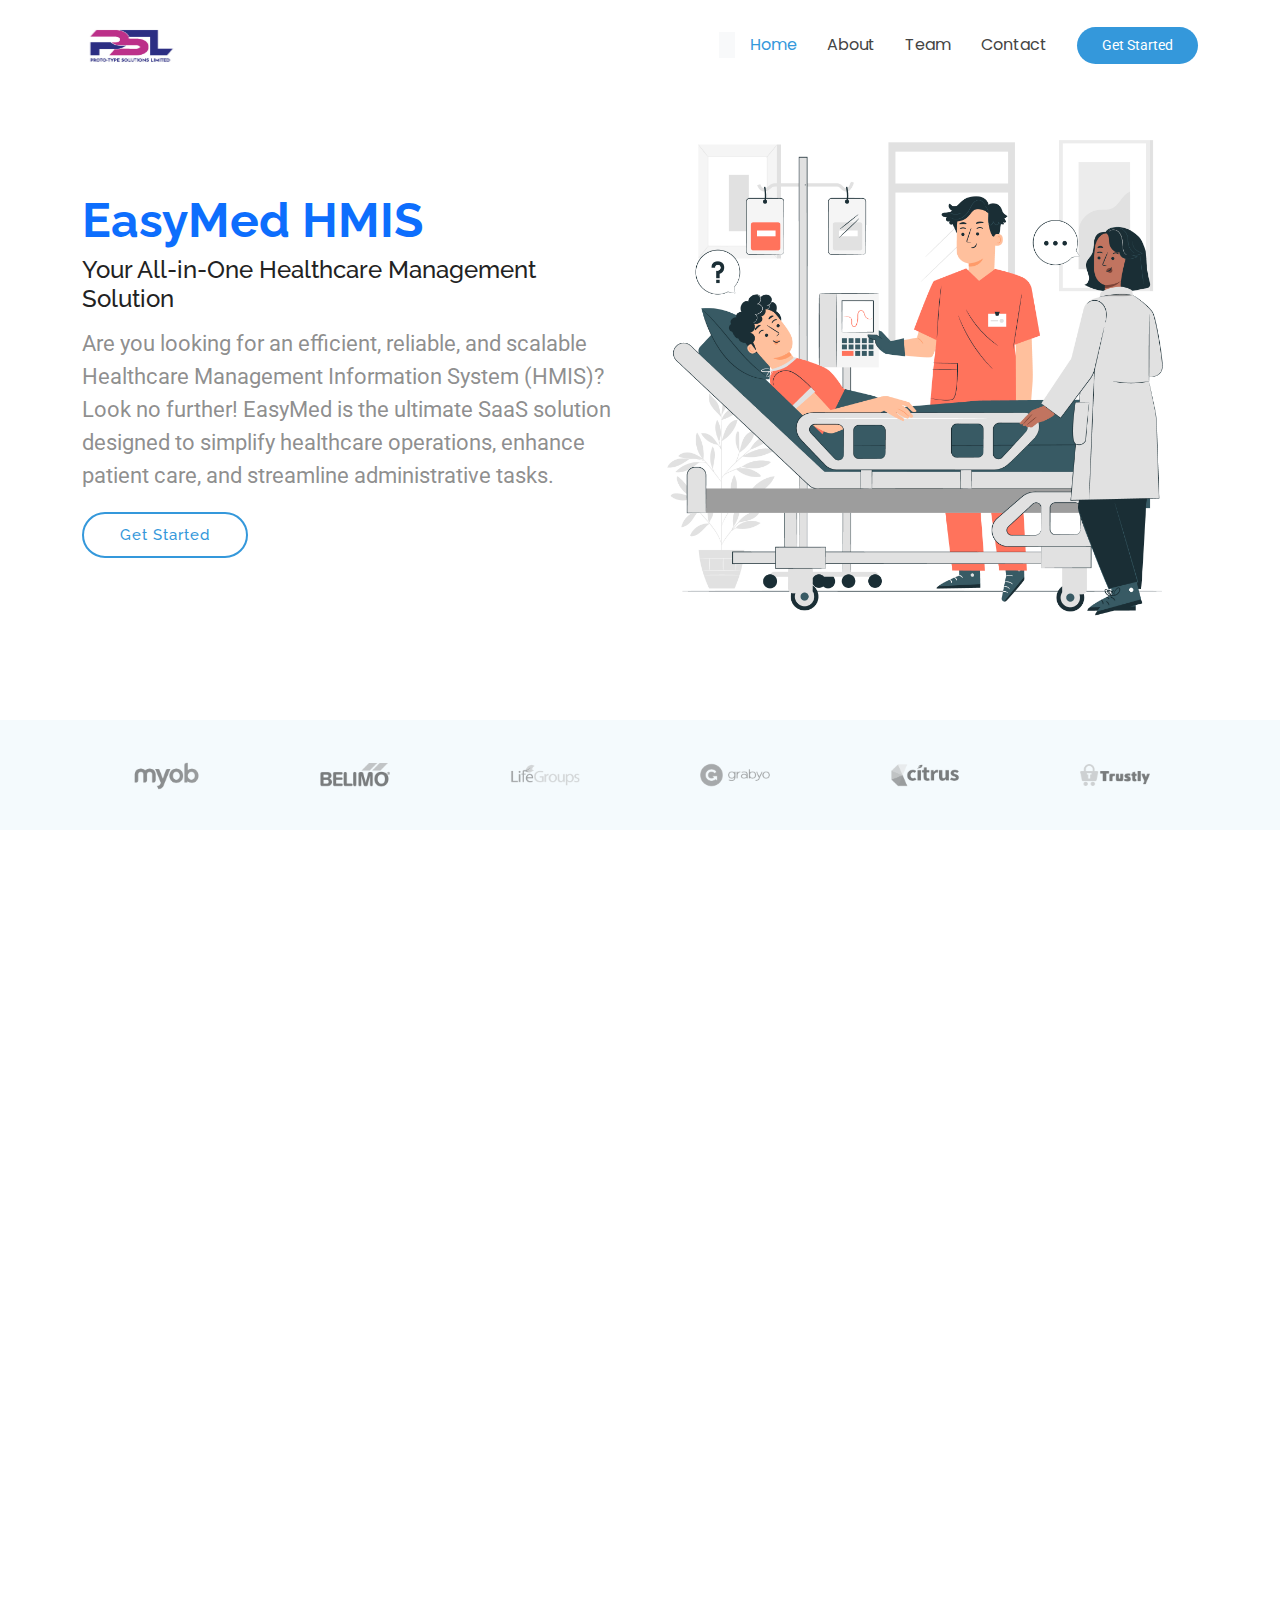
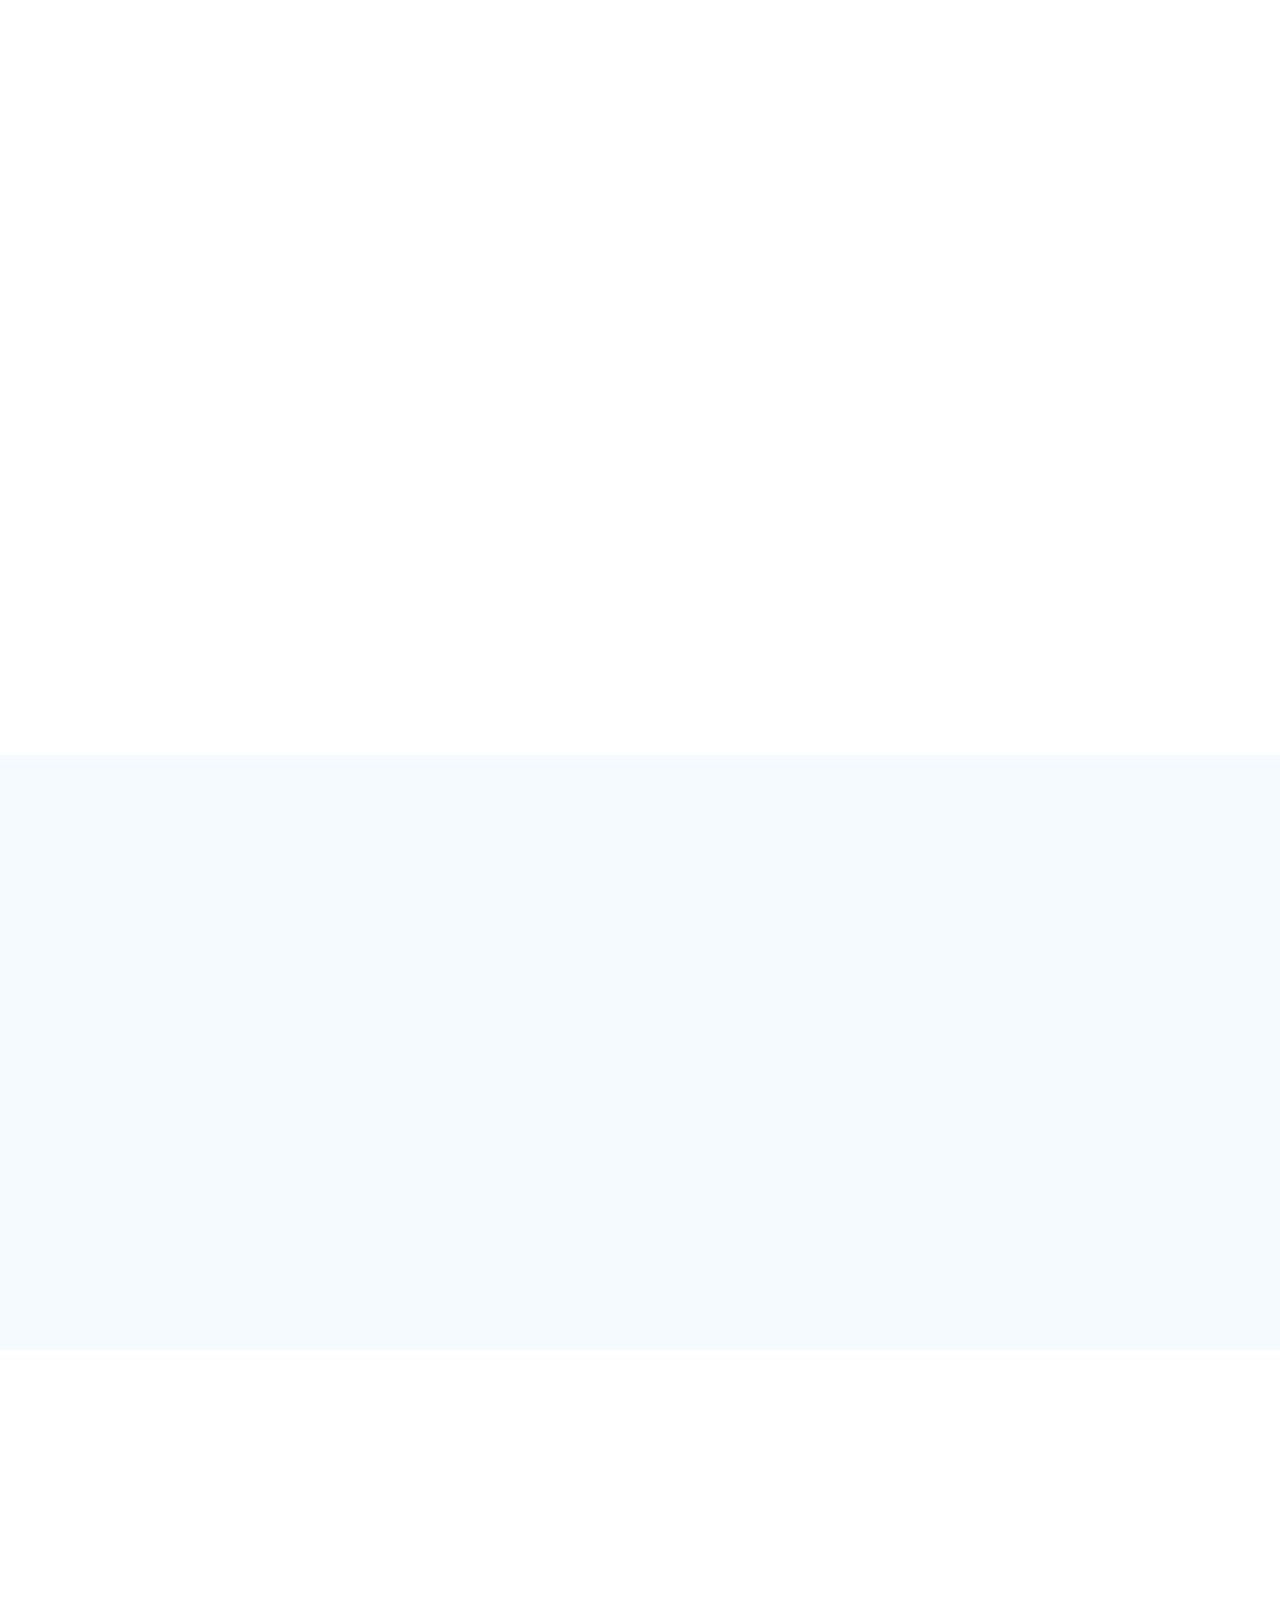
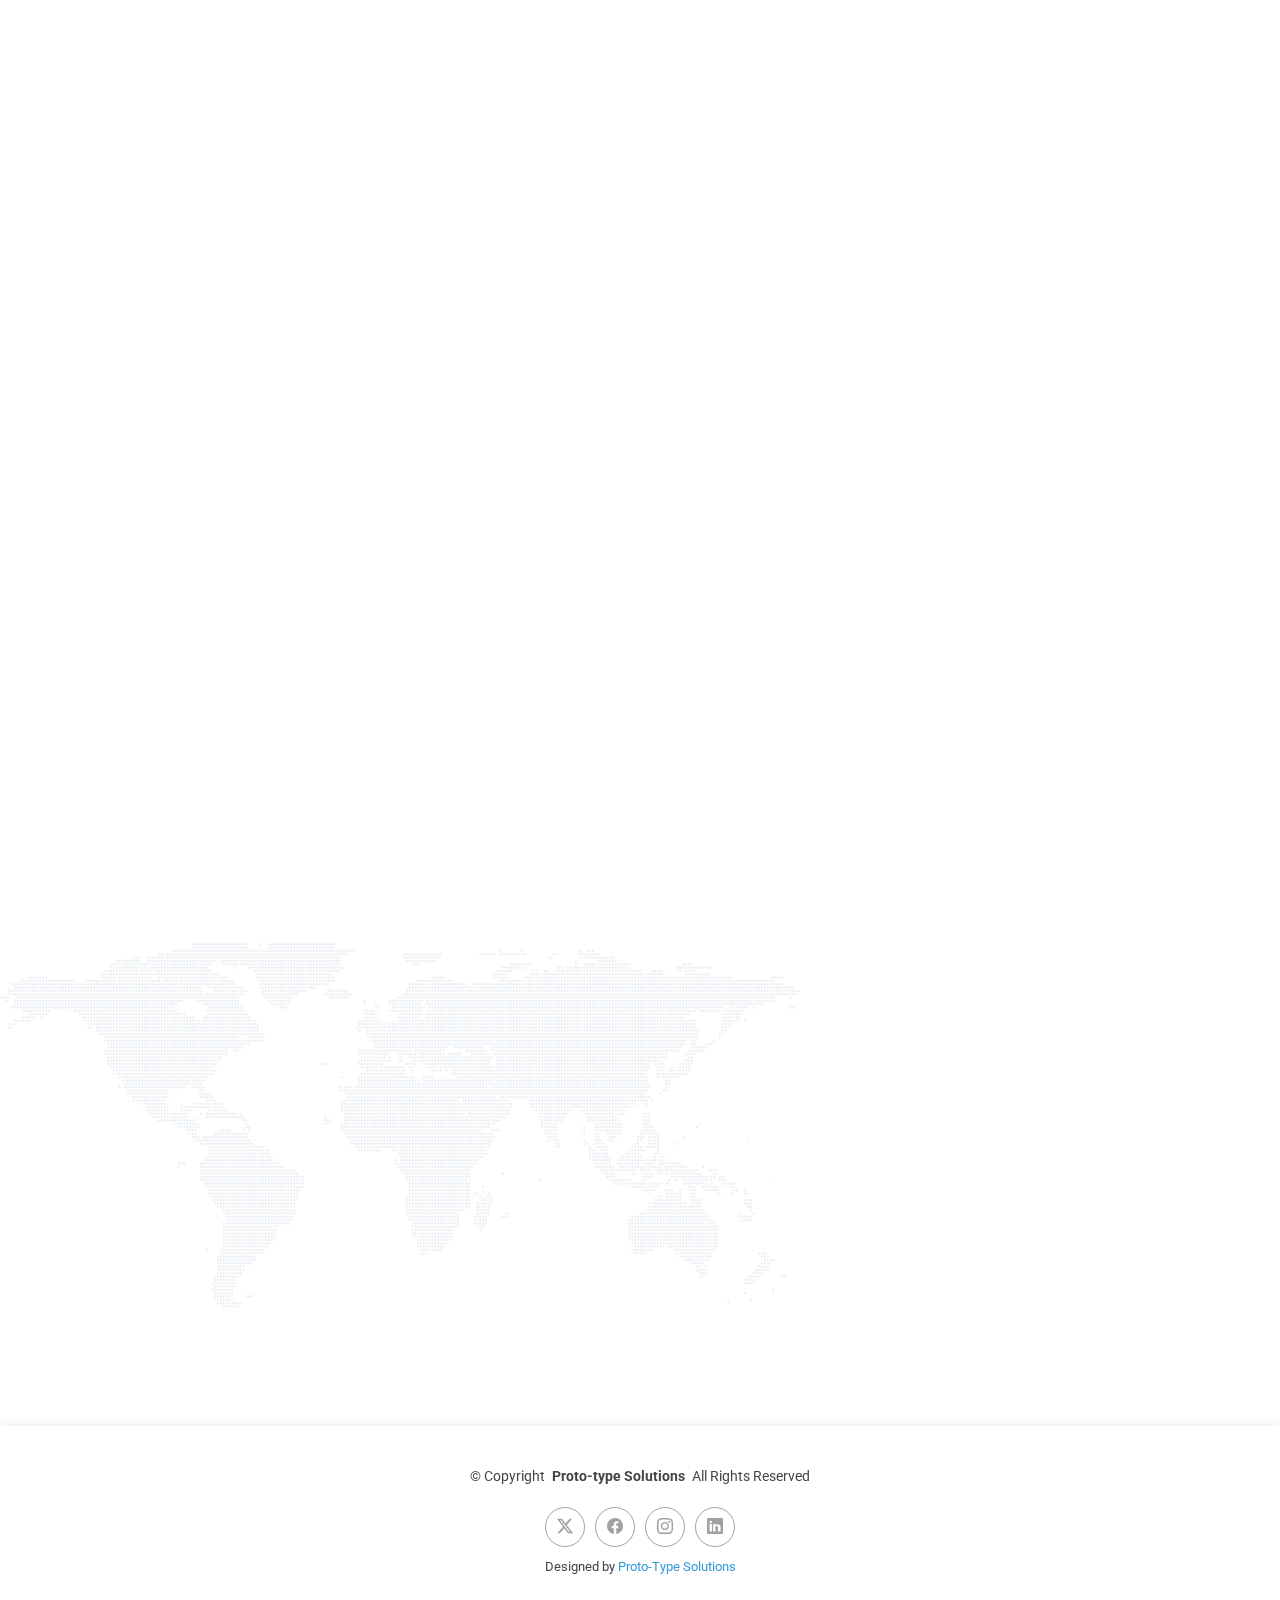
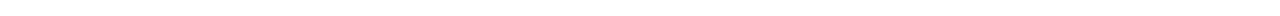
<file: index.html>
<!DOCTYPE html>
<html lang="en">

<head>
  <meta charset="utf-8">
  <meta content="width=device-width, initial-scale=1.0" name="viewport">
  <title>EasyMed HMIS</title>
  <meta name="description" content="">
  <meta name="keywords" content="">

  <!-- Favicons -->
  <link href="assets/img/favicon.png" rel="icon">
  <link href="assets/img/apple-touch-icon.png" rel="apple-touch-icon">

  <!-- Fonts -->
  <link href="https://fonts.googleapis.com" rel="preconnect">
  <link href="https://fonts.gstatic.com" rel="preconnect" crossorigin>
  <link href="https://fonts.googleapis.com/css2?family=Roboto:ital,wght@0,100;0,300;0,400;0,500;0,700;0,900;1,100;1,300;1,400;1,500;1,700;1,900&family=Poppins:ital,wght@0,100;0,200;0,300;0,400;0,500;0,600;0,700;0,800;0,900;1,100;1,200;1,300;1,400;1,500;1,600;1,700;1,800;1,900&family=Raleway:ital,wght@0,100;0,200;0,300;0,400;0,500;0,600;0,700;0,800;0,900;1,100;1,200;1,300;1,400;1,500;1,600;1,700;1,800;1,900&display=swap" rel="stylesheet">

  <!-- Vendor CSS Files -->
  <link href="assets/vendor/bootstrap/css/bootstrap.min.css" rel="stylesheet">
  <link href="assets/vendor/bootstrap-icons/bootstrap-icons.css" rel="stylesheet">
  <link href="assets/vendor/aos/aos.css" rel="stylesheet">
  <link href="assets/vendor/glightbox/css/glightbox.min.css" rel="stylesheet">
  <link href="assets/vendor/swiper/swiper-bundle.min.css" rel="stylesheet">

  <!-- Main CSS File -->
  <link href="assets/css/main.css" rel="stylesheet">

  <!-- =======================================================
  * Template Name: Vesperr
  * Template URL: https://bootstrapmade.com/vesperr-free-bootstrap-template/
  * Updated: Aug 07 2024 with Bootstrap v5.3.3
  * Author: BootstrapMade.com
  * License: https://bootstrapmade.com/license/
  ======================================================== -->
</head>

<body class="index-page">

  <header id="header" class="header d-flex align-items-center sticky-top">
    <div class="container-fluid container-xl position-relative d-flex align-items-center">

      <a href="index.html" class="logo d-flex align-items-center me-auto">
        <!-- Uncomment the line below if you also wish to use an image logo -->
        <img src="assets/img/prototype.png" alt="" width="100" height="100" class="d-inline-block align-text-top"></img>
        
        <nav class="navbar navbar-light bg-light">
          <a class="navbar-brand" href="#">
          </a>
        </nav>
        
      </a>

      <nav id="navmenu" class="navmenu">
        <ul>
          <li><a href="#hero" class="active">Home<br></a></li>
          <li><a href="#about">About</a></li>
          <li><a href="#team">Team</a></li>
          <li><a href="#contact">Contact</a></li>
        </ul>
        <i class="mobile-nav-toggle d-xl-none bi bi-list"></i>
      </nav>

      <a class="btn-getstarted" href="#contact">Get Started</a>

    </div>
  </header>

  <main class="main">

    <!-- Hero Section -->
    <section id="hero" class="hero section">

      <div class="container">
        <div class="row gy-4">
          <div class="col-lg-6 order-2 order-lg-1 d-flex flex-column justify-content-center">
            <h1 class="text-primary" class="mt-1">EasyMed HMIS</h1>
            <h4>Your All-in-One Healthcare Management Solution</h4>
            <p>Are you looking for an efficient, reliable, and scalable Healthcare Management Information System (HMIS)? Look no further! EasyMed is the ultimate SaaS solution designed to simplify healthcare operations, enhance patient care, and streamline administrative tasks.</p>
            <div class="d-flex">
              <a href="#about" class="btn-get-started">Get Started</a>
              <a href="#" class="glightbox btn-watch-video d-flex align-items-center"></a>
            </div>
          </div>
          <div class="col-lg-6 order-1 order-lg-2 hero-img">
            <img src="assets/img/hero-2.jpg" class="img-fluid animated" alt="">
          </div>
        </div>
      </div>

    </section><!-- /Hero Section -->

    <!-- Clients Section -->
    <section id="clients" class="clients section light-background">

      <div class="container" data-aos="fade-up">

        <div class="row gy-4">

          <div class="col-xl-2 col-md-3 col-6 client-logo">
            <img src="assets/img/clients/client-1.png" class="img-fluid" alt="">
          </div><!-- End Client Item -->

          <div class="col-xl-2 col-md-3 col-6 client-logo">
            <img src="assets/img/clients/client-2.png" class="img-fluid" alt="">
          </div><!-- End Client Item -->

          <div class="col-xl-2 col-md-3 col-6 client-logo">
            <img src="assets/img/clients/client-3.png" class="img-fluid" alt="">
          </div><!-- End Client Item -->

          <div class="col-xl-2 col-md-3 col-6 client-logo">
            <img src="assets/img/clients/client-4.png" class="img-fluid" alt="">
          </div><!-- End Client Item -->

          <div class="col-xl-2 col-md-3 col-6 client-logo">
            <img src="assets/img/clients/client-5.png" class="img-fluid" alt="">
          </div><!-- End Client Item -->

          <div class="col-xl-2 col-md-3 col-6 client-logo">
            <img src="assets/img/clients/client-6.png" class="img-fluid" alt="">
          </div><!-- End Client Item -->

        </div>

      </div>

    </section><!-- /Clients Section -->

    <!-- About Section -->
    <section id="about" class="about section">

      <!-- Section Title -->
      <div class="container section-title" data-aos="fade-up">
        <h2>Why Choose EasyMed?</h2>
        <p>We are committed to revolutionizing healthcare management by providing an all-in-one, cloud-based solution that improves efficiency, reduces operational costs, and enhances patient experiences. With EasyMed, you can focus on what matters most—providing quality healthcare services.</p>
      </div><!-- End Section Title -->

      <div class="container">

        <div class="row gy-5">

          <div class="content col-xl-5 d-flex flex-column" data-aos="fade-up" data-aos-delay="100">
            <h3>Comprehensive Patient Management</h3>
            <p>
              Track and manage patient records, appointments, treatments, and prescriptions with ease. Our intuitive interface allows healthcare providers to access vital patient information in real time.            </p>
            <a href="#" class="about-btn align-self-center align-self-xl-start"><span>About us</span> <i class="bi bi-chevron-right"></i></a>
          </div>

          <div class="col-xl-7" data-aos="fade-up" data-aos-delay="200">
            <div class="row gy-4">

              <div class="col-md-6 icon-box position-relative">
                <i class="bi bi-cash-stack"></i>
                <h4><a href="" class="stretched-link">Seamless Billing & Invoicing</a></h4>
                <p>Automate billing processes with our secure and customizable invoicing system, ensuring accurate financial management for hospitals, clinics, and private practices.</p>
              </div><!-- Icon-Box -->

              <div class="col-md-6 icon-box position-relative">
                <i class="bi bi-database-lock"></i>
                <h4><a href="" class="stretched-link">Role-Based Access Control</a></h4>
                <p>Ensure data security by granting the right level of access to different healthcare professionals based on their roles and responsibilities.</p>
              </div><!-- Icon-Box -->

              <div class="col-md-6 icon-box position-relative">
                <i class="bi bi-file-earmark-pdf"></i>
                <h4><a href="" class="stretched-link">Advanced Reporting & Analytics</a></h4>
                <p>Gain valuable insights into your healthcare facility's performance with our powerful analytics tools. Generate custom reports for patient trends, financial data, and operational efficiency.</p>
              </div><!-- Icon-Box -->

              <div class="col-md-6 icon-box position-relative">
                <i class="bi bi-arrow-left-right"></i>
                <h4><a href="" class="stretched-link">Inventory & Pharmacy Management</a></h4>
                <p>Keep track of medications, equipment, and other resources effortlessly with our integrated inventory management system.</p>
              </div><!-- Icon-Box -->

            </div>
          </div>

        </div>

      </div>

    </section><!-- /About Section -->

    <!-- Stats Section -->
    <section id="stats" class="stats section">

      <div class="container" data-aos="fade-up" data-aos-delay="100">

        <div class="row gy-4 align-items-center">

          <div class="col-lg-5">
            <img src="assets/img/stats-img.svg" alt="" class="img-fluid">
          </div>

          <div class="col-lg-7">

            <div class="row gy-4">

              <div class="col-lg-6">
                <div class="stats-item d-flex">
                  <i class="bi bi-emoji-smile flex-shrink-0"></i>
                  <div>
                    <span style="font-size: 32px; font-weight: bold;">10+</span>

                    <p><strong>Happy Clients</strong> <span></span></p>
                  </div>
                </div>
              </div><!-- End Stats Item -->

              <div class="col-lg-6">
                <div class="stats-item d-flex">
                  <i class="bi bi-journal-richtext flex-shrink-0"></i>
                  <div>
                    <span style="font-size: 32px; font-weight: bold;">20</span>
                    <p><strong>Modules</strong> <span></span></p>
                  </div>
                </div>
              </div><!-- End Stats Item -->

              <div class="col-lg-6">
                <div class="stats-item d-flex">
                  <i class="bi bi-headset flex-shrink-0"></i>
                  <div>
                    <span style="font-size: 32px; font-weight: bold;">24/7</span>


                    <p><strong>Support</strong> <span></span></p>
                  </div>
                </div>
              </div><!-- End Stats Item -->

              <div class="col-lg-6">
                <div class="stats-item d-flex">
                  <i class="bi bi-people flex-shrink-0"></i>
                  <div>
                    <span style="font-size: 32px; font-weight: bold;">5</span>
                    <p><strong>Engineers</strong> <span></span></p>
                  </div>
                </div>
              </div><!-- End Stats Item -->

            </div>

          </div>

        </div>

      </div>

    </section><!-- /Stats Section -->

    <!-- Features Section -->
    <section id="features" class="features section">

      <!-- Section Title -->
      <div class="container section-title" data-aos="fade-up">
        <h2>Features</h2>
        <p>Necessitatibus eius consequatur ex aliquid fuga eum quidem sint consectetur velit</p>
      </div><!-- End Section Title -->

      <div class="container">

        <div class="row gy-4">

          <div class="col-lg-3 col-md-4" data-aos="fade-up" data-aos-delay="100">
            <div class="features-item">
              <img src="assets/img/77.png" alt="icon description" width="50" height="50" style="color: #ffbb2c;"></img>
              <h3><a href="" class="stretched-link">Laboratory</a></h3>
            </div>
          </div><!-- End Feature Item -->

          <div class="col-lg-3 col-md-4" data-aos="fade-up" data-aos-delay="200">
            <div class="features-item">
              <img src="assets/img/55.png" alt="icon description" width="50" height="50" style="color: #5578ff;"></img>
              <h3><a href="" class="stretched-link">Inventory</a></h3>
            </div>
          </div><!-- End Feature Item -->

          <div class="col-lg-3 col-md-4" data-aos="fade-up" data-aos-delay="300">
            <div class="features-item">
              <img src="assets/img/22.png" alt="icon description" width="50" height="50" style="color: #e80368;"></img>
              <h3><a href="" class="stretched-link">Nursing</a></h3>
            </div>
          </div><!-- End Feature Item -->

          <div class="col-lg-3 col-md-4" data-aos="fade-up" data-aos-delay="400">
            <div class="features-item">
              <img src="assets/img/11.png" alt="icon description" width="50" height="50" style="color: #e361ff;"></img>
              <h3><a href="" class="stretched-link">Front Desk</a></h3>
            </div>
          </div><!-- End Feature Item -->

          <div class="col-lg-3 col-md-4" data-aos="fade-up" data-aos-delay="500">
            <div class="features-item">
              <img src="assets/img/66.png" alt="icon description" width="50" height="50" style="color: #47aeff;"></img>
              <h3><a href="" class="stretched-link">Pharmacy</a></h3>
            </div>
          </div><!-- End Feature Item -->

          <div class="col-lg-3 col-md-4" data-aos="fade-up" data-aos-delay="600">
            <div class="features-item">
              <img src="assets/img/44.png" alt="icon description" width="50" height="50" style="color: #ffa76e;"></img>
              <h3><a href="" class="stretched-link">Billing</a></h3>
            </div>
          </div><!-- End Feature Item -->

          <div class="col-lg-3 col-md-4" data-aos="fade-up" data-aos-delay="700">
            <div class="features-item">
              <img src="assets/img/88.png" alt="icon description" width="50" height="50" style="color: #11dbcf;"></img>
              <h3><a href="" class="stretched-link">Admin Console</a></h3>
            </div>
          </div><!-- End Feature Item -->

          <div class="col-lg-3 col-md-4" data-aos="fade-up" data-aos-delay="800">
            <div class="features-item">
              <img src="assets/img/99.png" alt="icon description" width="50" height="50" style="color: #4233ff;"></img>
              <h3><a href="" class="stretched-link">Patient Portal</a></h3>
            </div>
          </div><!-- End Feature Item -->
        </div>

      </div>

    </section><!-- /Features Section -->

    <!-- Testimonials Section -->
    <section id="testimonials" class="testimonials section light-background">

      <!-- Section Title -->
      <div class="container section-title" data-aos="fade-up">
        <h2>Testimonials</h2>
        <p>Necessitatibus eius consequatur ex aliquid fuga eum quidem sint consectetur velit</p>
      </div><!-- End Section Title -->

      <div class="container" data-aos="fade-up" data-aos-delay="100">

        <div class="swiper init-swiper">
          <script type="application/json" class="swiper-config">
            {
              "loop": true,
              "speed": 600,
              "autoplay": {
                "delay": 5000
              },
              "slidesPerView": "auto",
              "pagination": {
                "el": ".swiper-pagination",
                "type": "bullets",
                "clickable": true
              },
              "breakpoints": {
                "320": {
                  "slidesPerView": 1,
                  "spaceBetween": 40
                },
                "1200": {
                  "slidesPerView": 2,
                  "spaceBetween": 20
                }
              }
            }
          </script>
          <div class="swiper-wrapper">

            <div class="swiper-slide">
              <div class="testimonial-wrap">
                <div class="testimonial-item">
                  <img src="assets/img/testimonials/testimonials-1.jpg" class="testimonial-img" alt="">
                  <h3>Saul Goodman</h3>
                  <h4>Ceo &amp; Founder</h4>
                  <div class="stars">
                    <i class="bi bi-star-fill"></i><i class="bi bi-star-fill"></i><i class="bi bi-star-fill"></i><i class="bi bi-star-fill"></i><i class="bi bi-star-fill"></i>
                  </div>
                  <p>
                    <i class="bi bi-quote quote-icon-left"></i>
                    <span>Proin iaculis purus consequat sem cure digni ssim donec porttitora entum suscipit rhoncus. Accusantium quam, ultricies eget id, aliquam eget nibh et. Maecen aliquam, risus at semper.</span>
                    <i class="bi bi-quote quote-icon-right"></i>
                  </p>
                </div>
              </div>
            </div><!-- End testimonial item -->

            <div class="swiper-slide">
              <div class="testimonial-wrap">
                <div class="testimonial-item">
                  <img src="assets/img/testimonials/testimonials-2.jpg" class="testimonial-img" alt="">
                  <h3>Sara Wilsson</h3>
                  <h4>Designer</h4>
                  <div class="stars">
                    <i class="bi bi-star-fill"></i><i class="bi bi-star-fill"></i><i class="bi bi-star-fill"></i><i class="bi bi-star-fill"></i><i class="bi bi-star-fill"></i>
                  </div>
                  <p>
                    <i class="bi bi-quote quote-icon-left"></i>
                    <span>Export tempor illum tamen malis malis eram quae irure esse labore quem cillum quid cillum eram malis quorum velit fore eram velit sunt aliqua noster fugiat irure amet legam anim culpa.</span>
                    <i class="bi bi-quote quote-icon-right"></i>
                  </p>
                </div>
              </div>
            </div><!-- End testimonial item -->

          </div>
          <div class="swiper-pagination"></div>
        </div>

      </div>

    </section><!-- /Testimonials Section -->


    <!-- Team Section -->
    <section id="team" class="team section">

      <!-- Section Title -->
      <div class="container section-title" data-aos="fade-up">
        <h2>Team</h2>
        <p>Scale your healthcare facility with data-driven insights and automation, powered by the ambitions and visions of skilled engineers</p>
      </div><!-- End Section Title -->

      <div class="container">

        <div class="row gy-4">

          <div class="col-lg-3 col-md-6 d-flex align-items-stretch" data-aos="fade-up" data-aos-delay="400">
            <div class="team-member">
              <div class="member-img">
                <img src="assets/img/team/wanjala.jpg" class="img-fluid" alt="">
                <div class="social">
                  
                  <a href=""><i class="bi bi-facebook"></i></a>
                  
                  <a href=""><i class="bi bi-linkedin"></i></a>
                </div>
              </div>
              <div class="member-info">
                <h4>Robert Wanjala</h4>
                <span>Founder</span>
              </div>
            </div>
          </div><!-- End Team Member -->

          <div class="col-lg-3 col-md-6 d-flex align-items-stretch" data-aos="fade-up" data-aos-delay="100">
            <div class="team-member">
              <div class="member-img">
                <img src="assets/img/team/moses.jpeg" class="img-fluid" alt=""> 
                <div class="social">
                  <a href=""><i class="bi bi-facebook"></i></a>
                  <a href=""><i class="bi bi-linkedin"></i></a>
                </div>
              </div>
              <div class="member-info">
                <h4>Moses Mbadi</h4>
                <span>Co-Founder</span>
              </div>
             </div>
          </div><!-- End Team Member -->

          <div class="col-lg-3 col-md-6 d-flex align-items-stretch" data-aos="fade-up" data-aos-delay="200">
            <div class="team-member">
              <div class="member-img">
                <img src="assets/img/team/levy.jpeg" class="img-fluid" alt="">
                <div class="social">
                  <a href=""><i class="bi bi-facebook"></i></a>
                  <a href=""><i class="bi bi-linkedin"></i></a>
                </div>
              </div>
              <div class="member-info">
                <h4>Levy Muguro</h4>
                <span>Frontend Engineer</span>
              </div>
            </div>
          </div><!-- End Team Member -->

          <div class="col-lg-3 col-md-6 d-flex align-items-stretch" data-aos="fade-up" data-aos-delay="300">
            <div class="team-member">
              <div class="member-img">
                <img src="assets/img/team/roselyne.jpeg" class="img-fluid" alt="">
                <div class="social">
                  <a href=""><i class="bi bi-facebook"></i></a>
                  <a href=""><i class="bi bi-linkedin"></i></a>
                </div>
              </div>
              <div class="member-info">
                <h4>Roselyne Wacuka</h4>
                <span>Backend Engineer</span>
              </div>
            </div>
          </div><!-- End Team Member -->

          <div class="col-lg-3 col-md-6 d-flex align-items-stretch" data-aos="fade-up" data-aos-delay="300">
            <div class="team-member">
              <div class="member-img">
                <img src="assets/img/team/carol.jpeg" class="img-fluid" alt="">
                <div class="social">
                  <a href=""><i class="bi bi-facebook"></i></a>
                  <a href=""><i class="bi bi-linkedin"></i></a>
                </div>
              </div>
              <div class="member-info">
                <h4>Caroline Lukandu</h4>
                <span>Technical Advisor Nursing</span>
              </div>
            </div>
          </div><!-- End Team Member -->

          <div class="col-lg-3 col-md-6 d-flex align-items-stretch" data-aos="fade-up" data-aos-delay="300">
            <div class="team-member">
              <div class="member-img">
                <img src="assets/img/team/violet.jpeg" class="img-fluid" alt="">
                <div class="social">
                  <a href=""><i class="bi bi-facebook"></i></a>
                  <a href=""><i class="bi bi-linkedin"></i></a>
                </div>
              </div>
              <div class="member-info">
                <h4>Violet Were</h4>
                <span>Technical Advisor Laboratory</span>
              </div>
            </div>
          </div><!-- End Team Member -->

        </div>

      </div>

    </section><!-- /Team Section -->


    </section><!-- /Faq Section -->

    <!-- Contact Section -->
    <section id="contact" class="contact section">

      <!-- Section Title -->
      <div class="container section-title" data-aos="fade-up">
        <h2>Contact</h2>
        <p>Start managing your patients, staff, and operations effortlessly. Get in-touch.</p>
      </div><!-- End Section Title -->

      <div class="container position-relative" data-aos="fade-up" data-aos-delay="100">

        <div class="row gy-4">

          <div class="col-lg-5">
            <div class="info-item d-flex" data-aos="fade-up" data-aos-delay="200">
              <i class="bi bi-geo-alt flex-shrink-0"></i>
              <div>
                <h3>Address</h3>
                <p>Nairobi, Kenya</p>
              </div>
            </div><!-- End Info Item -->

            <div class="info-item d-flex" data-aos="fade-up" data-aos-delay="300">
              <i class="bi bi-telephone flex-shrink-0"></i>
              <div>
                <h3>Call Us</h3>
                <p>+254798351815</p>
              </div>
            </div><!-- End Info Item -->

            <div class="info-item d-flex" data-aos="fade-up" data-aos-delay="400">
              <i class="bi bi-envelope flex-shrink-0"></i>
              <div>
                <h3>Email Us</h3>
                <p>info@proto-typeolutions.com</p>
              </div>
            </div><!-- End Info Item -->

          </div>

          <div class="col-lg-7">
            <form action="forms/contact.php" method="post" class="php-email-form" data-aos="fade-up" data-aos-delay="500">
              <div class="row gy-4">

                <div class="col-md-6">
                  <input type="text" name="name" class="form-control" placeholder="Your Name" required="">
                </div>

                <div class="col-md-6 ">
                  <input type="email" class="form-control" name="email" placeholder="Your Email" required="">
                </div>

                <div class="col-md-12">
                  <input type="text" class="form-control" name="subject" placeholder="Subject" required="">
                </div>

                <div class="col-md-12">
                  <textarea class="form-control" name="message" rows="6" placeholder="Message" required=""></textarea>
                </div>

                <div class="col-md-12 text-center">
                  <div class="loading">Loading</div>
                  <div class="error-message"></div>
                  <div class="sent-message">Your message has been sent. Thank you!</div>

                  <button type="submit">Send Message</button>
                </div>

              </div>
            </form>
          </div><!-- End Contact Form -->

        </div>

      </div>

    </section><!-- /Contact Section -->

  </main>

  <footer id="footer" class="footer">

    <div class="container">
      <div class="copyright text-center ">
        <p>© <span>Copyright</span> <strong class="px-1 sitename">Proto-type Solutions</strong> <span>All Rights Reserved</span></p>
      </div>
      <div class="social-links d-flex justify-content-center">
        <a href=""><i class="bi bi-twitter-x"></i></a>
        <a href=""><i class="bi bi-facebook"></i></a>
        <a href=""><i class="bi bi-instagram"></i></a>
        <a href=""><i class="bi bi-linkedin"></i></a>
      </div>
      <div class="credits">
        <!-- All the links in the footer should remain intact. -->
        <!-- You can delete the links only if you've purchased the pro version. -->
        <!-- Licensing information: https://bootstrapmade.com/license/ -->
        <!-- Purchase the pro version with working PHP/AJAX contact form: [buy-url] -->
        Designed by <a href="#">Proto-Type Solutions</a>
      </div>
    </div>

  </footer>

  <!-- Scroll Top -->
  <a href="#" id="scroll-top" class="scroll-top d-flex align-items-center justify-content-center"><i class="bi bi-arrow-up-short"></i></a>

  <!-- Preloader -->
  <div id="preloader"></div>

  <!-- Vendor JS Files -->
  <script src="assets/vendor/bootstrap/js/bootstrap.bundle.min.js"></script>
  <script src="assets/vendor/php-email-form/validate.js"></script>
  <script src="assets/vendor/aos/aos.js"></script>
  <script src="assets/vendor/glightbox/js/glightbox.min.js"></script>
  <script src="assets/vendor/purecounter/purecounter_vanilla.js"></script>
  <script src="assets/vendor/swiper/swiper-bundle.min.js"></script>
  <script src="assets/vendor/imagesloaded/imagesloaded.pkgd.min.js"></script>
  <script src="assets/vendor/isotope-layout/isotope.pkgd.min.js"></script>

  <!-- Main JS File -->
  <script src="assets/js/main.js"></script>

</body>

</html>
</file>
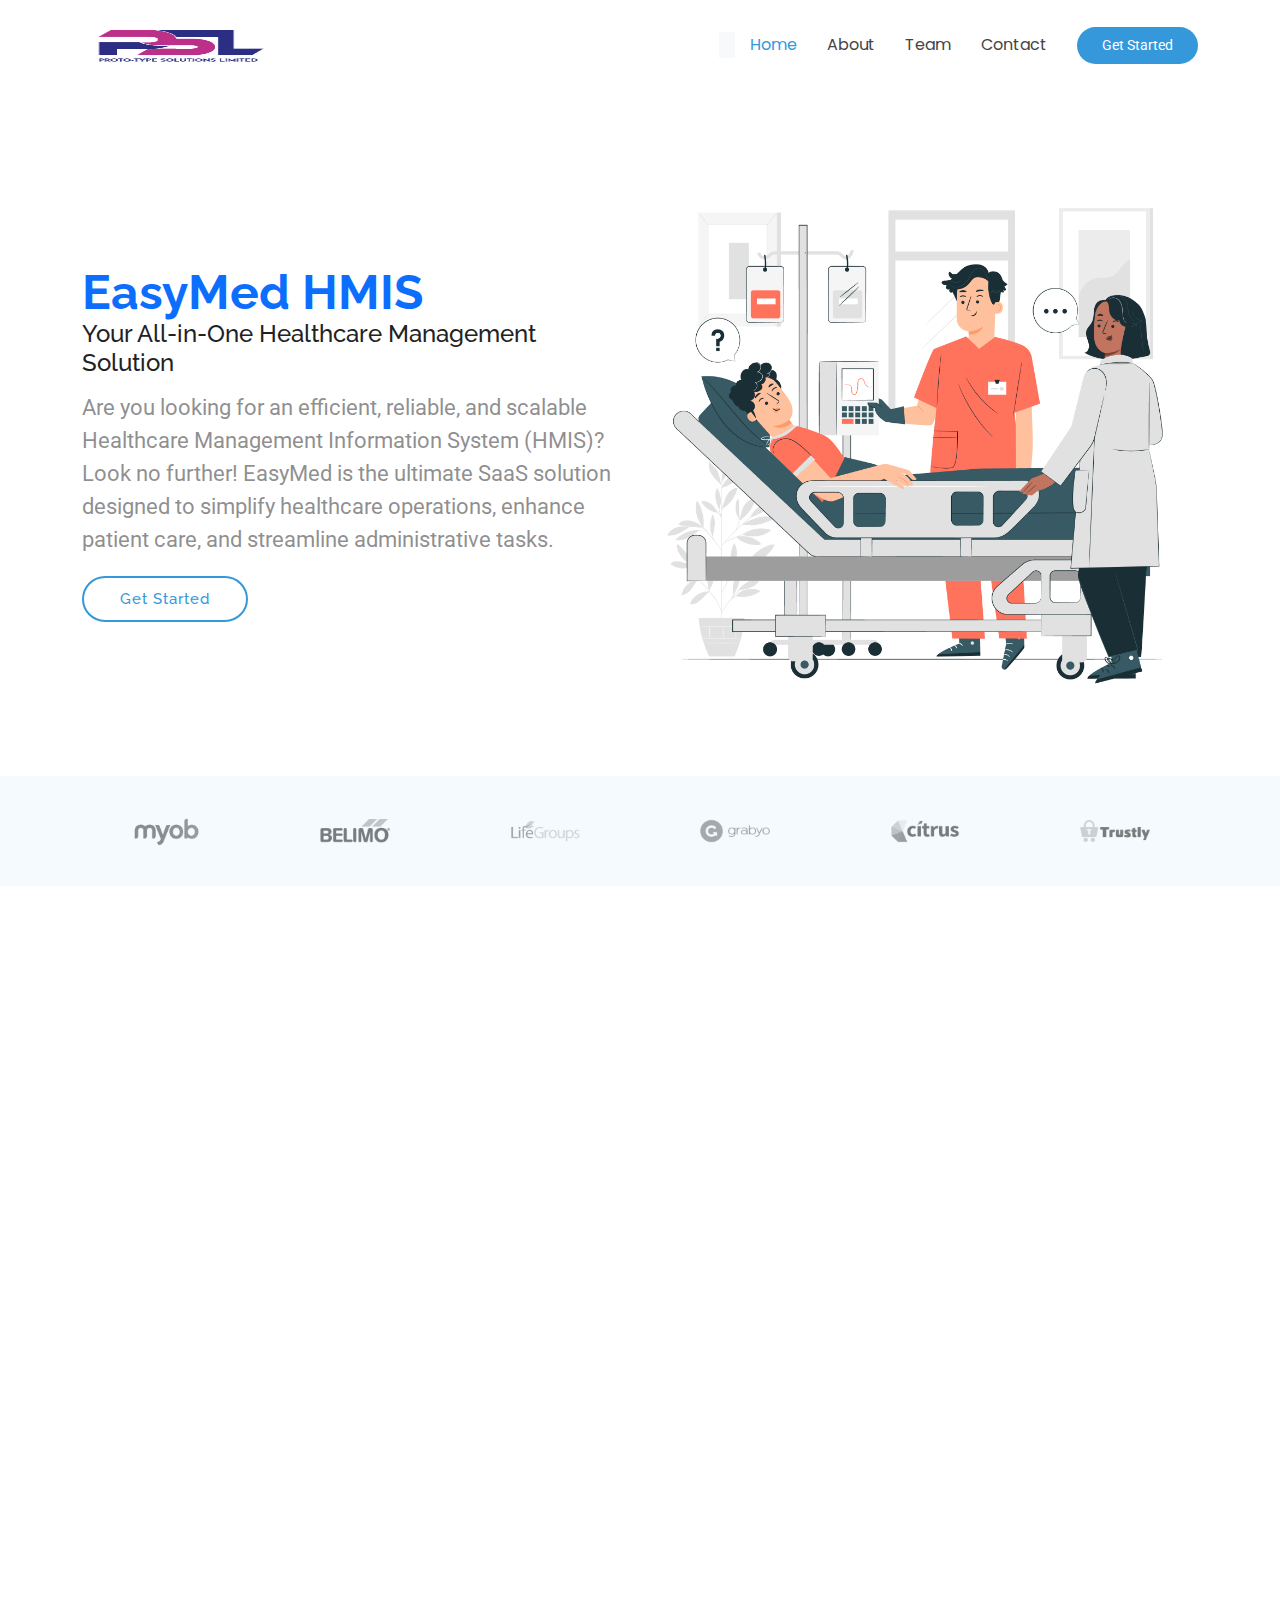
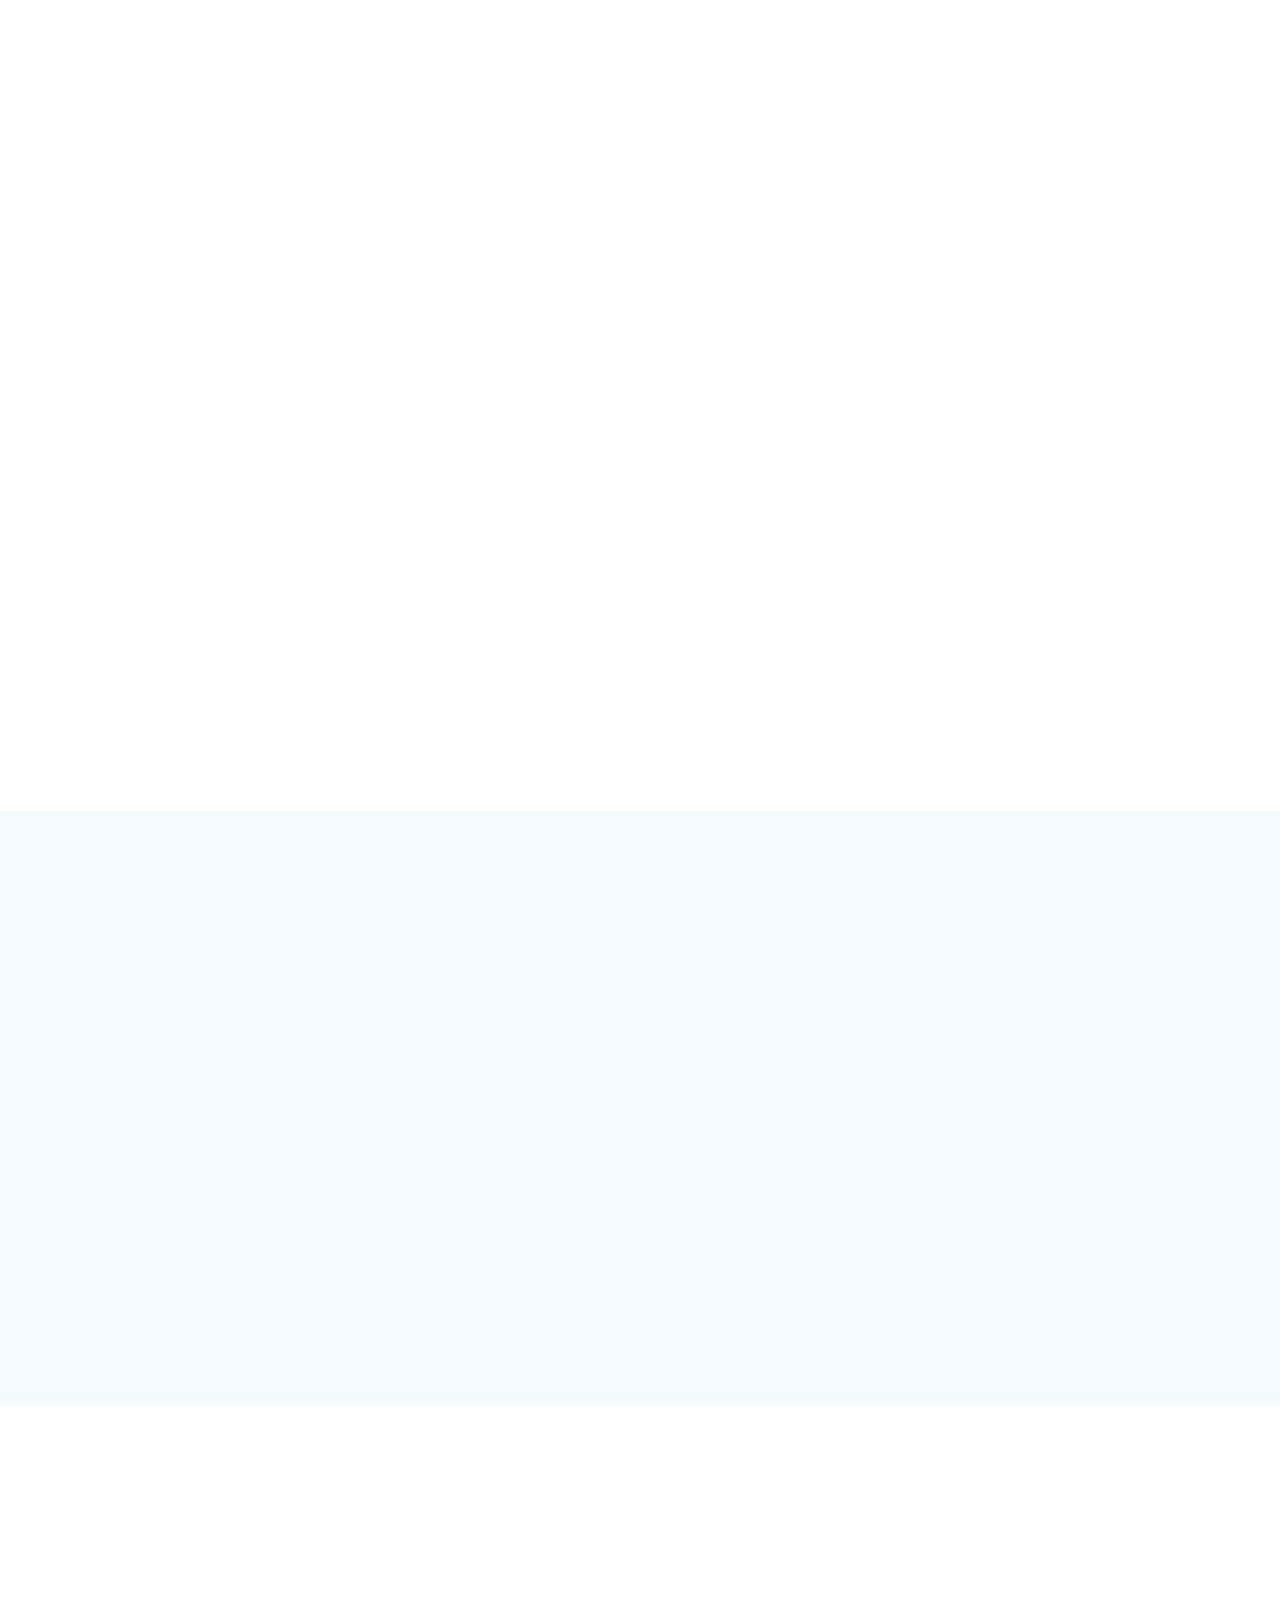
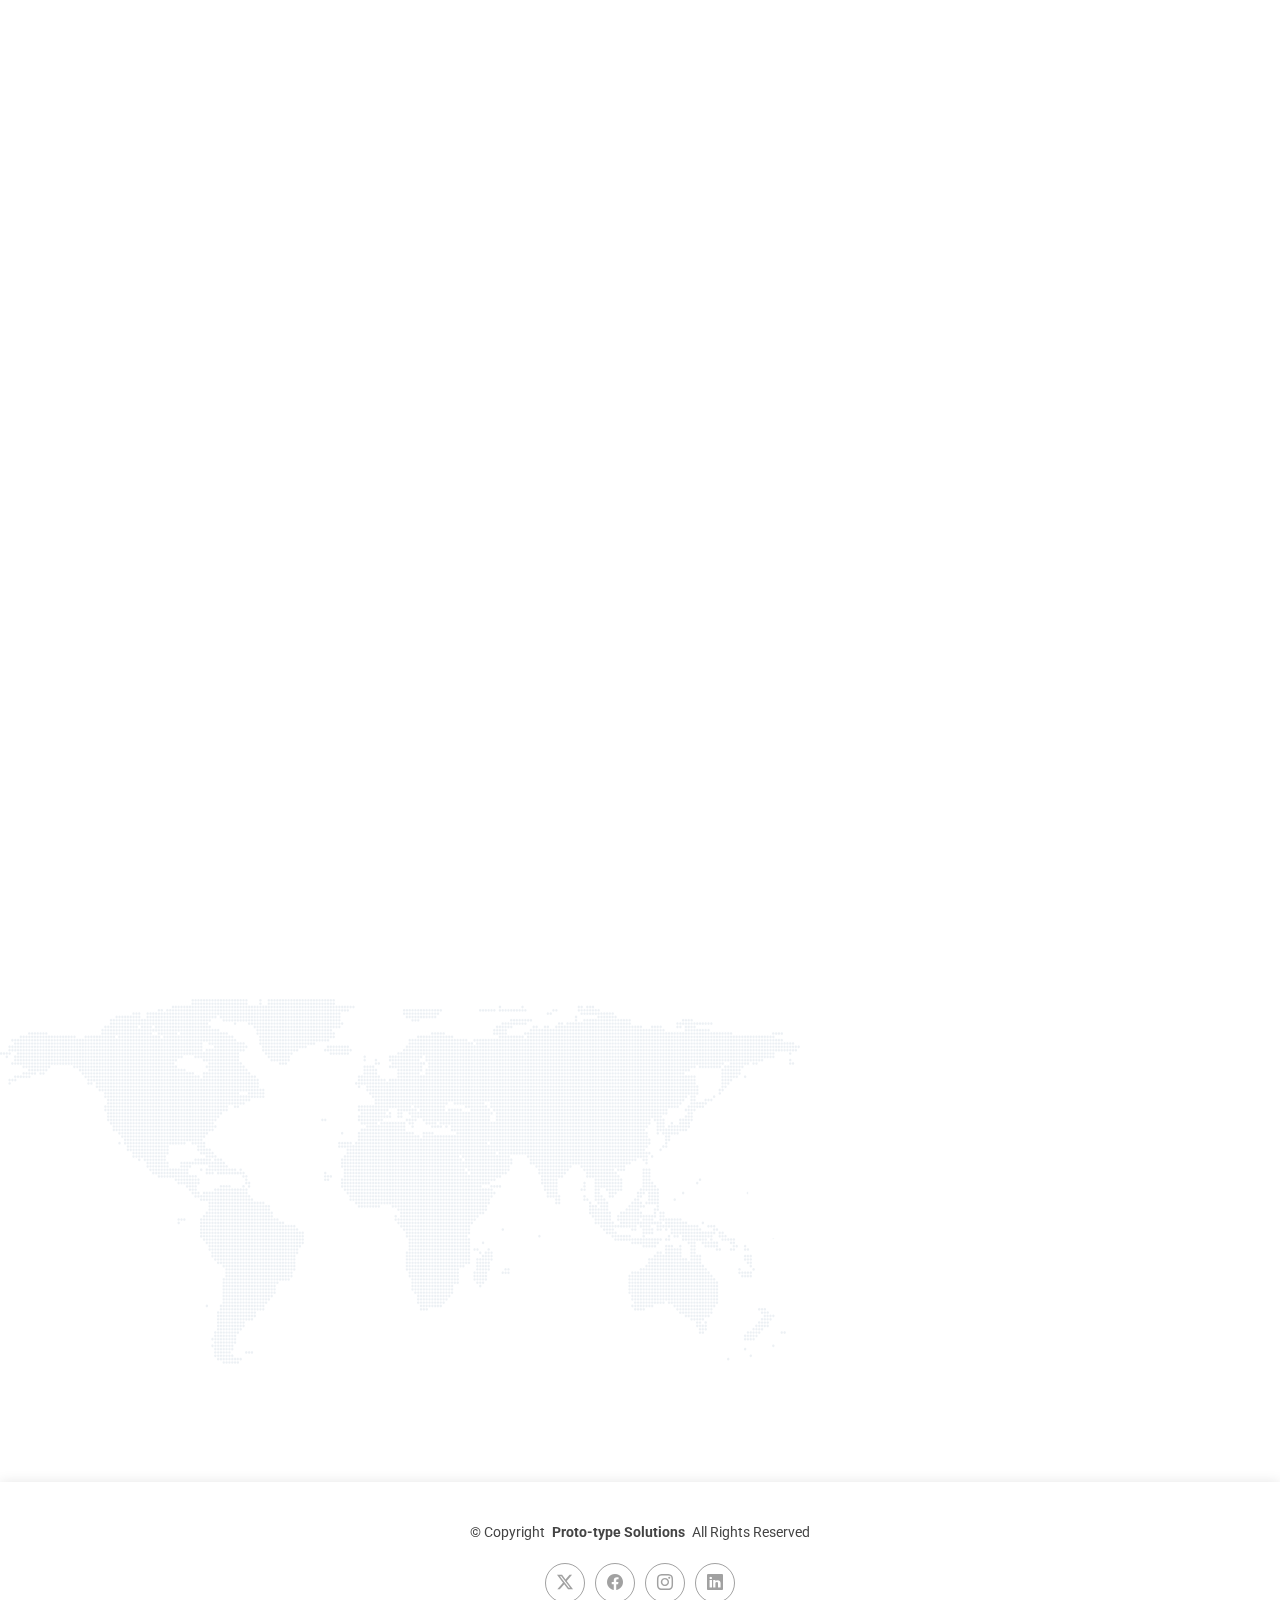
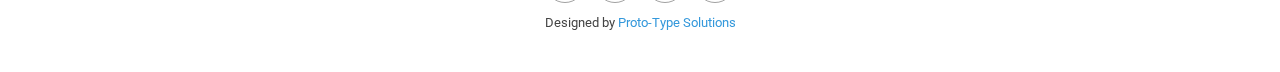
<file: prototype/index.html>
<!DOCTYPE html>
<html lang="en">

<head>
  <meta charset="utf-8">
  <meta content="width=device-width, initial-scale=1.0" name="viewport">
  <title>EasyMed HMIS</title>
  <meta name="description" content="">
  <meta name="keywords" content="">

  <!-- Favicons -->
  <link href="assets/img/favicon.png" rel="icon">
  <link href="assets/img/apple-touch-icon.png" rel="apple-touch-icon">

  <!-- Fonts -->
  <link href="https://fonts.googleapis.com" rel="preconnect">
  <link href="https://fonts.gstatic.com" rel="preconnect" crossorigin>
  <link href="https://fonts.googleapis.com/css2?family=Roboto:ital,wght@0,100;0,300;0,400;0,500;0,700;0,900;1,100;1,300;1,400;1,500;1,700;1,900&family=Poppins:ital,wght@0,100;0,200;0,300;0,400;0,500;0,600;0,700;0,800;0,900;1,100;1,200;1,300;1,400;1,500;1,600;1,700;1,800;1,900&family=Raleway:ital,wght@0,100;0,200;0,300;0,400;0,500;0,600;0,700;0,800;0,900;1,100;1,200;1,300;1,400;1,500;1,600;1,700;1,800;1,900&display=swap" rel="stylesheet">

  <!-- Vendor CSS Files -->
  <link href="assets/vendor/bootstrap/css/bootstrap.min.css" rel="stylesheet">
  <link href="assets/vendor/bootstrap-icons/bootstrap-icons.css" rel="stylesheet">
  <link href="assets/vendor/aos/aos.css" rel="stylesheet">
  <link href="assets/vendor/glightbox/css/glightbox.min.css" rel="stylesheet">
  <link href="assets/vendor/swiper/swiper-bundle.min.css" rel="stylesheet">

  <!-- Main CSS File -->
  <link href="assets/css/main.css" rel="stylesheet">

  <!-- =======================================================
  * Template Name: Vesperr
  * Template URL: https://bootstrapmade.com/vesperr-free-bootstrap-template/
  * Updated: Aug 07 2024 with Bootstrap v5.3.3
  * Author: BootstrapMade.com
  * License: https://bootstrapmade.com/license/
  ======================================================== -->
</head>

<body class="index-page">

  <header id="header" class="header d-flex align-items-center sticky-top">
    <div class="container-fluid container-xl position-relative d-flex align-items-center">

      <a href="index.html" class="logo d-flex align-items-center me-auto">
        <!-- Uncomment the line below if you also wish to use an image logo -->
        <img src="assets/img/prototype.png" alt="" width="200" height="500" class="d-inline-block align-text-top"></img>
        
        <nav class="navbar navbar-light bg-light">
          <a class="navbar-brand" href="#">
          </a>
        </nav>
        
      </a>

      <nav id="navmenu" class="navmenu">
        <ul>
          <li><a href="#hero" class="active">Home<br></a></li>
          <li><a href="#about">About</a></li>
          <li><a href="#team">Team</a></li>
          <li><a href="#contact">Contact</a></li>
        </ul>
        <i class="mobile-nav-toggle d-xl-none bi bi-list"></i>
      </nav>

      <a class="btn-getstarted" href="#contact">Get Started</a>

    </div>
  </header>

  <main class="main">

    <!-- Hero Section -->
    <section id="hero" class="hero section">

      <div class="container">
        <div class="row gy-4">
          <div class="col-lg-6 order-2 order-lg-1 d-flex flex-column justify-content-center">
            <h1 class="text-primary">EasyMed HMIS</h1>
            <h4>Your All-in-One Healthcare Management Solution</h4>
            <p>Are you looking for an efficient, reliable, and scalable Healthcare Management Information System (HMIS)? Look no further! EasyMed is the ultimate SaaS solution designed to simplify healthcare operations, enhance patient care, and streamline administrative tasks.</p>
            <div class="d-flex">
              <a href="#about" class="btn-get-started">Get Started</a>
              <a href="#" class="glightbox btn-watch-video d-flex align-items-center"></a>
            </div>
          </div>
          <div class="col-lg-6 order-1 order-lg-2 hero-img">
            <img src="assets/img/hero-2.jpg" class="img-fluid animated" alt="">
          </div>
        </div>
      </div>

    </section><!-- /Hero Section -->

    <!-- Clients Section -->
    <section id="clients" class="clients section light-background">

      <div class="container" data-aos="fade-up">

        <div class="row gy-4">

          <div class="col-xl-2 col-md-3 col-6 client-logo">
            <img src="assets/img/clients/client-1.png" class="img-fluid" alt="">
          </div><!-- End Client Item -->

          <div class="col-xl-2 col-md-3 col-6 client-logo">
            <img src="assets/img/clients/client-2.png" class="img-fluid" alt="">
          </div><!-- End Client Item -->

          <div class="col-xl-2 col-md-3 col-6 client-logo">
            <img src="assets/img/clients/client-3.png" class="img-fluid" alt="">
          </div><!-- End Client Item -->

          <div class="col-xl-2 col-md-3 col-6 client-logo">
            <img src="assets/img/clients/client-4.png" class="img-fluid" alt="">
          </div><!-- End Client Item -->

          <div class="col-xl-2 col-md-3 col-6 client-logo">
            <img src="assets/img/clients/client-5.png" class="img-fluid" alt="">
          </div><!-- End Client Item -->

          <div class="col-xl-2 col-md-3 col-6 client-logo">
            <img src="assets/img/clients/client-6.png" class="img-fluid" alt="">
          </div><!-- End Client Item -->

        </div>

      </div>

    </section><!-- /Clients Section -->

    <!-- About Section -->
    <section id="about" class="about section">

      <!-- Section Title -->
      <div class="container section-title" data-aos="fade-up">
        <h2>Why Choose EasyMed?</h2>
        <p>We are committed to revolutionizing healthcare management by providing an all-in-one, cloud-based solution that improves efficiency, reduces operational costs, and enhances patient experiences. With EasyMed, you can focus on what matters most—providing quality healthcare services.</p>
      </div><!-- End Section Title -->

      <div class="container">

        <div class="row gy-5">

          <div class="content col-xl-5 d-flex flex-column" data-aos="fade-up" data-aos-delay="100">
            <h3>Comprehensive Patient Management</h3>
            <p>
              Track and manage patient records, appointments, treatments, and prescriptions with ease. Our intuitive interface allows healthcare providers to access vital patient information in real time.            </p>
            <a href="#" class="about-btn align-self-center align-self-xl-start"><span>About us</span> <i class="bi bi-chevron-right"></i></a>
          </div>

          <div class="col-xl-7" data-aos="fade-up" data-aos-delay="200">
            <div class="row gy-4">

              <div class="col-md-6 icon-box position-relative">
                <i class="bi bi-cash-stack"></i>
                <h4><a href="" class="stretched-link">Seamless Billing & Invoicing</a></h4>
                <p>Automate billing processes with our secure and customizable invoicing system, ensuring accurate financial management for hospitals, clinics, and private practices.</p>
              </div><!-- Icon-Box -->

              <div class="col-md-6 icon-box position-relative">
                <i class="bi bi-database-lock"></i>
                <h4><a href="" class="stretched-link">Role-Based Access Control</a></h4>
                <p>Ensure data security by granting the right level of access to different healthcare professionals based on their roles and responsibilities.</p>
              </div><!-- Icon-Box -->

              <div class="col-md-6 icon-box position-relative">
                <i class="bi bi-file-earmark-pdf"></i>
                <h4><a href="" class="stretched-link">Advanced Reporting & Analytics</a></h4>
                <p>Gain valuable insights into your healthcare facility's performance with our powerful analytics tools. Generate custom reports for patient trends, financial data, and operational efficiency.</p>
              </div><!-- Icon-Box -->

              <div class="col-md-6 icon-box position-relative">
                <i class="bi bi-arrow-left-right"></i>
                <h4><a href="" class="stretched-link">Inventory & Pharmacy Management</a></h4>
                <p>Keep track of medications, equipment, and other resources effortlessly with our integrated inventory management system.</p>
              </div><!-- Icon-Box -->

            </div>
          </div>

        </div>

      </div>

    </section><!-- /About Section -->

    <!-- Stats Section -->
    <section id="stats" class="stats section">

      <div class="container" data-aos="fade-up" data-aos-delay="100">

        <div class="row gy-4 align-items-center">

          <div class="col-lg-5">
            <img src="assets/img/stats-img.svg" alt="" class="img-fluid">
          </div>

          <div class="col-lg-7">

            <div class="row gy-4">

              <div class="col-lg-6">
                <div class="stats-item d-flex">
                  <i class="bi bi-emoji-smile flex-shrink-0"></i>
                  <div>
                    <span style="font-size: 32px; font-weight: bold;">10+</span>

                    <p><strong>Happy Clients</strong> <span></span></p>
                  </div>
                </div>
              </div><!-- End Stats Item -->

              <div class="col-lg-6">
                <div class="stats-item d-flex">
                  <i class="bi bi-journal-richtext flex-shrink-0"></i>
                  <div>
                    <span style="font-size: 32px; font-weight: bold;">20</span>
                    <p><strong>Modules</strong> <span></span></p>
                  </div>
                </div>
              </div><!-- End Stats Item -->

              <div class="col-lg-6">
                <div class="stats-item d-flex">
                  <i class="bi bi-headset flex-shrink-0"></i>
                  <div>
                    <span style="font-size: 32px; font-weight: bold;">24/7</span>


                    <p><strong>Support</strong> <span></span></p>
                  </div>
                </div>
              </div><!-- End Stats Item -->

              <div class="col-lg-6">
                <div class="stats-item d-flex">
                  <i class="bi bi-people flex-shrink-0"></i>
                  <div>
                    <span style="font-size: 32px; font-weight: bold;">5</span>
                    <p><strong>Engineers</strong> <span></span></p>
                  </div>
                </div>
              </div><!-- End Stats Item -->

            </div>

          </div>

        </div>

      </div>

    </section><!-- /Stats Section -->

    <!-- Features Section -->
    <section id="features" class="features section">

      <!-- Section Title -->
      <div class="container section-title" data-aos="fade-up">
        <h2>Features</h2>
        <p>Necessitatibus eius consequatur ex aliquid fuga eum quidem sint consectetur velit</p>
      </div><!-- End Section Title -->

      <div class="container">

        <div class="row gy-4">

          <div class="col-lg-3 col-md-4" data-aos="fade-up" data-aos-delay="100">
            <div class="features-item">
              <img src="assets/img/77.png" alt="icon description" width="50" height="50" style="color: #ffbb2c;"></img>
              <h3><a href="" class="stretched-link">Laboratory</a></h3>
            </div>
          </div><!-- End Feature Item -->

          <div class="col-lg-3 col-md-4" data-aos="fade-up" data-aos-delay="200">
            <div class="features-item">
              <img src="assets/img/55.png" alt="icon description" width="50" height="50" style="color: #5578ff;"></img>
              <h3><a href="" class="stretched-link">Inventory</a></h3>
            </div>
          </div><!-- End Feature Item -->

          <div class="col-lg-3 col-md-4" data-aos="fade-up" data-aos-delay="300">
            <div class="features-item">
              <img src="assets/img/22.png" alt="icon description" width="50" height="50" style="color: #e80368;"></img>
              <h3><a href="" class="stretched-link">Nursing</a></h3>
            </div>
          </div><!-- End Feature Item -->

          <div class="col-lg-3 col-md-4" data-aos="fade-up" data-aos-delay="400">
            <div class="features-item">
              <img src="assets/img/11.png" alt="icon description" width="50" height="50" style="color: #e361ff;"></img>
              <h3><a href="" class="stretched-link">Front Desk</a></h3>
            </div>
          </div><!-- End Feature Item -->

          <div class="col-lg-3 col-md-4" data-aos="fade-up" data-aos-delay="500">
            <div class="features-item">
              <img src="assets/img/66.png" alt="icon description" width="50" height="50" style="color: #47aeff;"></img>
              <h3><a href="" class="stretched-link">Pharmacy</a></h3>
            </div>
          </div><!-- End Feature Item -->

          <div class="col-lg-3 col-md-4" data-aos="fade-up" data-aos-delay="600">
            <div class="features-item">
              <img src="assets/img/44.png" alt="icon description" width="50" height="50" style="color: #ffa76e;"></img>
              <h3><a href="" class="stretched-link">Billing</a></h3>
            </div>
          </div><!-- End Feature Item -->

          <div class="col-lg-3 col-md-4" data-aos="fade-up" data-aos-delay="700">
            <div class="features-item">
              <img src="assets/img/88.png" alt="icon description" width="50" height="50" style="color: #11dbcf;"></img>
              <h3><a href="" class="stretched-link">Admin Console</a></h3>
            </div>
          </div><!-- End Feature Item -->

          <div class="col-lg-3 col-md-4" data-aos="fade-up" data-aos-delay="800">
            <div class="features-item">
              <img src="assets/img/99.png" alt="icon description" width="50" height="50" style="color: #4233ff;"></img>
              <h3><a href="" class="stretched-link">Patient Portal</a></h3>
            </div>
          </div><!-- End Feature Item -->
        </div>

      </div>

    </section><!-- /Features Section -->

    <!-- Testimonials Section -->
    <section id="testimonials" class="testimonials section light-background">

      <!-- Section Title -->
      <div class="container section-title" data-aos="fade-up">
        <h2>Testimonials</h2>
        <p>Necessitatibus eius consequatur ex aliquid fuga eum quidem sint consectetur velit</p>
      </div><!-- End Section Title -->

      <div class="container" data-aos="fade-up" data-aos-delay="100">

        <div class="swiper init-swiper">
          <script type="application/json" class="swiper-config">
            {
              "loop": true,
              "speed": 600,
              "autoplay": {
                "delay": 5000
              },
              "slidesPerView": "auto",
              "pagination": {
                "el": ".swiper-pagination",
                "type": "bullets",
                "clickable": true
              },
              "breakpoints": {
                "320": {
                  "slidesPerView": 1,
                  "spaceBetween": 40
                },
                "1200": {
                  "slidesPerView": 2,
                  "spaceBetween": 20
                }
              }
            }
          </script>
          <div class="swiper-wrapper">

            <div class="swiper-slide">
              <div class="testimonial-wrap">
                <div class="testimonial-item">
                  <img src="assets/img/testimonials/testimonials-1.jpg" class="testimonial-img" alt="">
                  <h3>Saul Goodman</h3>
                  <h4>Ceo &amp; Founder</h4>
                  <div class="stars">
                    <i class="bi bi-star-fill"></i><i class="bi bi-star-fill"></i><i class="bi bi-star-fill"></i><i class="bi bi-star-fill"></i><i class="bi bi-star-fill"></i>
                  </div>
                  <p>
                    <i class="bi bi-quote quote-icon-left"></i>
                    <span>Proin iaculis purus consequat sem cure digni ssim donec porttitora entum suscipit rhoncus. Accusantium quam, ultricies eget id, aliquam eget nibh et. Maecen aliquam, risus at semper.</span>
                    <i class="bi bi-quote quote-icon-right"></i>
                  </p>
                </div>
              </div>
            </div><!-- End testimonial item -->

            <div class="swiper-slide">
              <div class="testimonial-wrap">
                <div class="testimonial-item">
                  <img src="assets/img/testimonials/testimonials-2.jpg" class="testimonial-img" alt="">
                  <h3>Sara Wilsson</h3>
                  <h4>Designer</h4>
                  <div class="stars">
                    <i class="bi bi-star-fill"></i><i class="bi bi-star-fill"></i><i class="bi bi-star-fill"></i><i class="bi bi-star-fill"></i><i class="bi bi-star-fill"></i>
                  </div>
                  <p>
                    <i class="bi bi-quote quote-icon-left"></i>
                    <span>Export tempor illum tamen malis malis eram quae irure esse labore quem cillum quid cillum eram malis quorum velit fore eram velit sunt aliqua noster fugiat irure amet legam anim culpa.</span>
                    <i class="bi bi-quote quote-icon-right"></i>
                  </p>
                </div>
              </div>
            </div><!-- End testimonial item -->

          </div>
          <div class="swiper-pagination"></div>
        </div>

      </div>

    </section><!-- /Testimonials Section -->


    <!-- Team Section -->
    <section id="team" class="team section">

      <!-- Section Title -->
      <div class="container section-title" data-aos="fade-up">
        <h2>Team</h2>
        <p>Scale your healthcare facility with data-driven insights and automation, powered by the ambitions and visions of skilled engineers</p>
      </div><!-- End Section Title -->

      <div class="container">

        <div class="row gy-4">

          <div class="col-lg-3 col-md-6 d-flex align-items-stretch" data-aos="fade-up" data-aos-delay="400">
            <div class="team-member">
              <div class="member-img">
                <img src="assets/img/team/wanjala.jpg" class="img-fluid" alt="">
                <div class="social">
                  <a href=""><i class="bi bi-twitter-x"></i></a>
                  <a href=""><i class="bi bi-facebook"></i></a>
                  <a href=""><i class="bi bi-instagram"></i></a>
                  <a href=""><i class="bi bi-linkedin"></i></a>
                </div>
              </div>
              <div class="member-info">
                <h4>Robert Wanjala</h4>
                <span>Founder</span>
              </div>
            </div>
          </div><!-- End Team Member -->

          <div class="col-lg-3 col-md-6 d-flex align-items-stretch" data-aos="fade-up" data-aos-delay="100">
            <div class="team-member">
              <div class="member-img">
                <img src="assets/img/team/moses.jpeg" class="img-fluid" alt="">
                <div class="social">
                  <a href=""><i class="bi bi-twitter-x"></i></a>
                  <a href=""><i class="bi bi-facebook"></i></a>
                  <a href=""><i class="bi bi-instagram"></i></a>
                  <a href=""><i class="bi bi-linkedin"></i></a>
                </div>
              </div>
              <div class="member-info">
                <h4>Moses Mbadi</h4>
                <span>Co-Founder</span>
              </div>
            </div>
          </div><!-- End Team Member -->

          <div class="col-lg-3 col-md-6 d-flex align-items-stretch" data-aos="fade-up" data-aos-delay="200">
            <div class="team-member">
              <div class="member-img">
                <img src="assets/img/team/levy.jpeg" class="img-fluid" alt="">
                <div class="social">
                  <a href=""><i class="bi bi-twitter-x"></i></a>
                  <a href=""><i class="bi bi-facebook"></i></a>
                  <a href=""><i class="bi bi-instagram"></i></a>
                  <a href=""><i class="bi bi-linkedin"></i></a>
                </div>
              </div>
              <div class="member-info">
                <h4>Levy Muguro</h4>
                <span>Frontend Engineer</span>
              </div>
            </div>
          </div><!-- End Team Member -->

          <div class="col-lg-3 col-md-6 d-flex align-items-stretch" data-aos="fade-up" data-aos-delay="300">
            <div class="team-member">
              <div class="member-img">
                <img src="assets/img/team/roselyne.jpeg" class="img-fluid" alt="">
                <div class="social">
                  <a href=""><i class="bi bi-twitter-x"></i></a>
                  <a href=""><i class="bi bi-facebook"></i></a>
                  <a href=""><i class="bi bi-instagram"></i></a>
                  <a href=""><i class="bi bi-linkedin"></i></a>
                </div>
              </div>
              <div class="member-info">
                <h4>Roselyne Wacuka</h4>
                <span>Backend Engineer</span>
              </div>
            </div>
          </div><!-- End Team Member -->

          <div class="col-lg-3 col-md-6 d-flex align-items-stretch" data-aos="fade-up" data-aos-delay="300">
            <div class="team-member">
              <div class="member-img">
                <img src="assets/img/team/carol.jpeg" class="img-fluid" alt="">
                <div class="social">
                  <a href=""><i class="bi bi-twitter-x"></i></a>
                  <a href=""><i class="bi bi-facebook"></i></a>
                  <a href=""><i class="bi bi-instagram"></i></a>
                  <a href=""><i class="bi bi-linkedin"></i></a>
                </div>
              </div>
              <div class="member-info">
                <h4>Caroline Lukandu</h4>
                <span>Technical Advisor Nursing</span>
              </div>
            </div>
          </div><!-- End Team Member -->

          <div class="col-lg-3 col-md-6 d-flex align-items-stretch" data-aos="fade-up" data-aos-delay="300">
            <div class="team-member">
              <div class="member-img">
                <img src="assets/img/team/violet.jpeg" class="img-fluid" alt="">
                <div class="social">
                  <a href=""><i class="bi bi-twitter-x"></i></a>
                  <a href=""><i class="bi bi-facebook"></i></a>
                  <a href=""><i class="bi bi-instagram"></i></a>
                  <a href=""><i class="bi bi-linkedin"></i></a>
                </div>
              </div>
              <div class="member-info">
                <h4>Violet Were</h4>
                <span>Technical Advisor Laboratory</span>
              </div>
            </div>
          </div><!-- End Team Member -->

        </div>

      </div>

    </section><!-- /Team Section -->


    </section><!-- /Faq Section -->

    <!-- Contact Section -->
    <section id="contact" class="contact section">

      <!-- Section Title -->
      <div class="container section-title" data-aos="fade-up">
        <h2>Contact</h2>
        <p>Start managing your patients, staff, and operations effortlessly. Get in-touch.</p>
      </div><!-- End Section Title -->

      <div class="container position-relative" data-aos="fade-up" data-aos-delay="100">

        <div class="row gy-4">

          <div class="col-lg-5">
            <div class="info-item d-flex" data-aos="fade-up" data-aos-delay="200">
              <i class="bi bi-geo-alt flex-shrink-0"></i>
              <div>
                <h3>Address</h3>
                <p>Nairobi, Kenya</p>
              </div>
            </div><!-- End Info Item -->

            <div class="info-item d-flex" data-aos="fade-up" data-aos-delay="300">
              <i class="bi bi-telephone flex-shrink-0"></i>
              <div>
                <h3>Call Us</h3>
                <p>+254798351815</p>
              </div>
            </div><!-- End Info Item -->

            <div class="info-item d-flex" data-aos="fade-up" data-aos-delay="400">
              <i class="bi bi-envelope flex-shrink-0"></i>
              <div>
                <h3>Email Us</h3>
                <p>info@proto-typeolutions.com</p>
              </div>
            </div><!-- End Info Item -->

          </div>

          <div class="col-lg-7">
            <form action="forms/contact.php" method="post" class="php-email-form" data-aos="fade-up" data-aos-delay="500">
              <div class="row gy-4">

                <div class="col-md-6">
                  <input type="text" name="name" class="form-control" placeholder="Your Name" required="">
                </div>

                <div class="col-md-6 ">
                  <input type="email" class="form-control" name="email" placeholder="Your Email" required="">
                </div>

                <div class="col-md-12">
                  <input type="text" class="form-control" name="subject" placeholder="Subject" required="">
                </div>

                <div class="col-md-12">
                  <textarea class="form-control" name="message" rows="6" placeholder="Message" required=""></textarea>
                </div>

                <div class="col-md-12 text-center">
                  <div class="loading">Loading</div>
                  <div class="error-message"></div>
                  <div class="sent-message">Your message has been sent. Thank you!</div>

                  <button type="submit">Send Message</button>
                </div>

              </div>
            </form>
          </div><!-- End Contact Form -->

        </div>

      </div>

    </section><!-- /Contact Section -->

  </main>

  <footer id="footer" class="footer">

    <div class="container">
      <div class="copyright text-center ">
        <p>© <span>Copyright</span> <strong class="px-1 sitename">Proto-type Solutions</strong> <span>All Rights Reserved</span></p>
      </div>
      <div class="social-links d-flex justify-content-center">
        <a href=""><i class="bi bi-twitter-x"></i></a>
        <a href=""><i class="bi bi-facebook"></i></a>
        <a href=""><i class="bi bi-instagram"></i></a>
        <a href=""><i class="bi bi-linkedin"></i></a>
      </div>
      <div class="credits">
        <!-- All the links in the footer should remain intact. -->
        <!-- You can delete the links only if you've purchased the pro version. -->
        <!-- Licensing information: https://bootstrapmade.com/license/ -->
        <!-- Purchase the pro version with working PHP/AJAX contact form: [buy-url] -->
        Designed by <a href="#">Proto-Type Solutions</a>
      </div>
    </div>

  </footer>

  <!-- Scroll Top -->
  <a href="#" id="scroll-top" class="scroll-top d-flex align-items-center justify-content-center"><i class="bi bi-arrow-up-short"></i></a>

  <!-- Preloader -->
  <div id="preloader"></div>

  <!-- Vendor JS Files -->
  <script src="assets/vendor/bootstrap/js/bootstrap.bundle.min.js"></script>
  <script src="assets/vendor/php-email-form/validate.js"></script>
  <script src="assets/vendor/aos/aos.js"></script>
  <script src="assets/vendor/glightbox/js/glightbox.min.js"></script>
  <script src="assets/vendor/purecounter/purecounter_vanilla.js"></script>
  <script src="assets/vendor/swiper/swiper-bundle.min.js"></script>
  <script src="assets/vendor/imagesloaded/imagesloaded.pkgd.min.js"></script>
  <script src="assets/vendor/isotope-layout/isotope.pkgd.min.js"></script>

  <!-- Main JS File -->
  <script src="assets/js/main.js"></script>

</body>

</html>
</file>
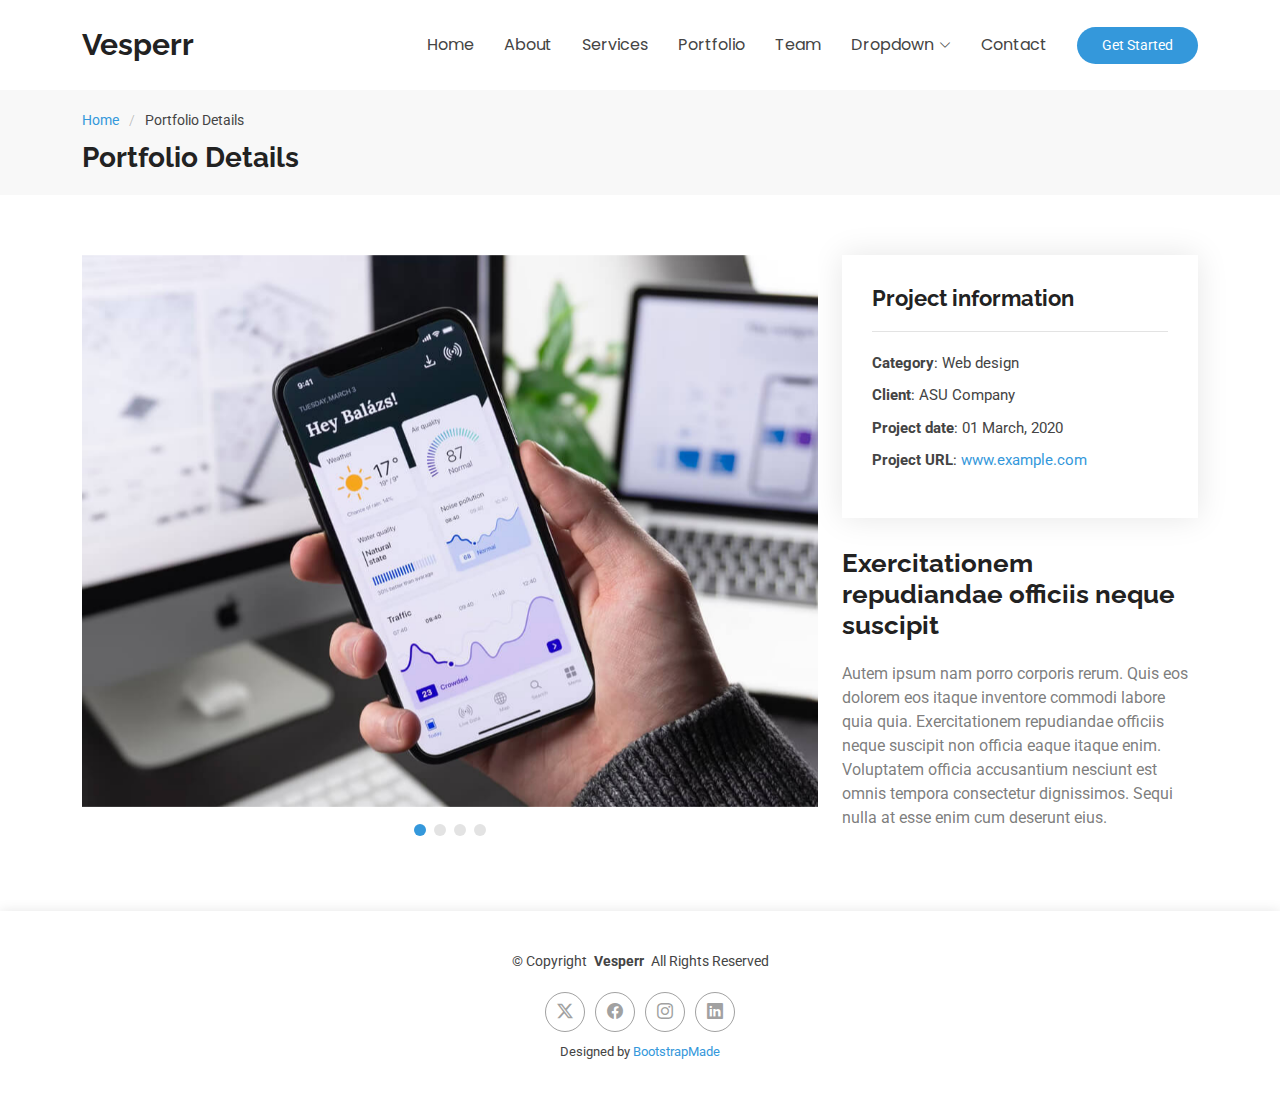
<file: portfolio-details.html>
<!DOCTYPE html>
<html lang="en">

<head>
  <meta charset="utf-8">
  <meta content="width=device-width, initial-scale=1.0" name="viewport">
  <title>Portfolio Details - Vesperr Bootstrap Template</title>
  <meta name="description" content="">
  <meta name="keywords" content="">

  <!-- Favicons -->
  <link href="assets/img/favicon.png" rel="icon">
  <link href="assets/img/apple-touch-icon.png" rel="apple-touch-icon">

  <!-- Fonts -->
  <link href="https://fonts.googleapis.com" rel="preconnect">
  <link href="https://fonts.gstatic.com" rel="preconnect" crossorigin>
  <link href="https://fonts.googleapis.com/css2?family=Roboto:ital,wght@0,100;0,300;0,400;0,500;0,700;0,900;1,100;1,300;1,400;1,500;1,700;1,900&family=Poppins:ital,wght@0,100;0,200;0,300;0,400;0,500;0,600;0,700;0,800;0,900;1,100;1,200;1,300;1,400;1,500;1,600;1,700;1,800;1,900&family=Raleway:ital,wght@0,100;0,200;0,300;0,400;0,500;0,600;0,700;0,800;0,900;1,100;1,200;1,300;1,400;1,500;1,600;1,700;1,800;1,900&display=swap" rel="stylesheet">

  <!-- Vendor CSS Files -->
  <link href="assets/vendor/bootstrap/css/bootstrap.min.css" rel="stylesheet">
  <link href="assets/vendor/bootstrap-icons/bootstrap-icons.css" rel="stylesheet">
  <link href="assets/vendor/aos/aos.css" rel="stylesheet">
  <link href="assets/vendor/glightbox/css/glightbox.min.css" rel="stylesheet">
  <link href="assets/vendor/swiper/swiper-bundle.min.css" rel="stylesheet">

  <!-- Main CSS File -->
  <link href="assets/css/main.css" rel="stylesheet">

  <!-- =======================================================
  * Template Name: Vesperr
  * Template URL: https://bootstrapmade.com/vesperr-free-bootstrap-template/
  * Updated: Aug 07 2024 with Bootstrap v5.3.3
  * Author: BootstrapMade.com
  * License: https://bootstrapmade.com/license/
  ======================================================== -->
</head>

<body class="portfolio-details-page">

  <header id="header" class="header d-flex align-items-center sticky-top">
    <div class="container-fluid container-xl position-relative d-flex align-items-center">

      <a href="index.html" class="logo d-flex align-items-center me-auto">
        <!-- Uncomment the line below if you also wish to use an image logo -->
        <!-- <img src="assets/img/logo.png" alt=""> -->
        <h1 class="sitename">Vesperr</h1>
      </a>

      <nav id="navmenu" class="navmenu">
        <ul>
          <li><a href="#hero">Home<br></a></li>
          <li><a href="#about">About</a></li>
          <li><a href="#services">Services</a></li>
          <li><a href="#portfolio">Portfolio</a></li>
          <li><a href="#team">Team</a></li>
          <li class="dropdown"><a href="#"><span>Dropdown</span> <i class="bi bi-chevron-down toggle-dropdown"></i></a>
            <ul>
              <li><a href="#">Dropdown 1</a></li>
              <li class="dropdown"><a href="#"><span>Deep Dropdown</span> <i class="bi bi-chevron-down toggle-dropdown"></i></a>
                <ul>
                  <li><a href="#">Deep Dropdown 1</a></li>
                  <li><a href="#">Deep Dropdown 2</a></li>
                  <li><a href="#">Deep Dropdown 3</a></li>
                  <li><a href="#">Deep Dropdown 4</a></li>
                  <li><a href="#">Deep Dropdown 5</a></li>
                </ul>
              </li>
              <li><a href="#">Dropdown 2</a></li>
              <li><a href="#">Dropdown 3</a></li>
              <li><a href="#">Dropdown 4</a></li>
            </ul>
          </li>
          <li><a href="#contact">Contact</a></li>
        </ul>
        <i class="mobile-nav-toggle d-xl-none bi bi-list"></i>
      </nav>

      <a class="btn-getstarted" href="index.html#about">Get Started</a>

    </div>
  </header>

  <main class="main">

    <!-- Page Title -->
    <div class="page-title" data-aos="fade">
      <div class="container">
        <nav class="breadcrumbs">
          <ol>
            <li><a href="index.html">Home</a></li>
            <li class="current">Portfolio Details</li>
          </ol>
        </nav>
        <h1>Portfolio Details</h1>
      </div>
    </div><!-- End Page Title -->

    <!-- Portfolio Details Section -->
    <section id="portfolio-details" class="portfolio-details section">

      <div class="container" data-aos="fade-up" data-aos-delay="100">

        <div class="row gy-4">

          <div class="col-lg-8">
            <div class="portfolio-details-slider swiper init-swiper">

              <script type="application/json" class="swiper-config">
                {
                  "loop": true,
                  "speed": 600,
                  "autoplay": {
                    "delay": 5000
                  },
                  "slidesPerView": "auto",
                  "pagination": {
                    "el": ".swiper-pagination",
                    "type": "bullets",
                    "clickable": true
                  }
                }
              </script>

              <div class="swiper-wrapper align-items-center">

                <div class="swiper-slide">
                  <img src="assets/img/portfolio/app-1.jpg" alt="">
                </div>

                <div class="swiper-slide">
                  <img src="assets/img/portfolio/product-1.jpg" alt="">
                </div>

                <div class="swiper-slide">
                  <img src="assets/img/portfolio/branding-1.jpg" alt="">
                </div>

                <div class="swiper-slide">
                  <img src="assets/img/portfolio/books-1.jpg" alt="">
                </div>

              </div>
              <div class="swiper-pagination"></div>
            </div>
          </div>

          <div class="col-lg-4">
            <div class="portfolio-info" data-aos="fade-up" data-aos-delay="200">
              <h3>Project information</h3>
              <ul>
                <li><strong>Category</strong>: Web design</li>
                <li><strong>Client</strong>: ASU Company</li>
                <li><strong>Project date</strong>: 01 March, 2020</li>
                <li><strong>Project URL</strong>: <a href="#">www.example.com</a></li>
              </ul>
            </div>
            <div class="portfolio-description" data-aos="fade-up" data-aos-delay="300">
              <h2>Exercitationem repudiandae officiis neque suscipit</h2>
              <p>
                Autem ipsum nam porro corporis rerum. Quis eos dolorem eos itaque inventore commodi labore quia quia. Exercitationem repudiandae officiis neque suscipit non officia eaque itaque enim. Voluptatem officia accusantium nesciunt est omnis tempora consectetur dignissimos. Sequi nulla at esse enim cum deserunt eius.
              </p>
            </div>
          </div>

        </div>

      </div>

    </section><!-- /Portfolio Details Section -->

  </main>

  <footer id="footer" class="footer">

    <div class="container">
      <div class="copyright text-center ">
        <p>© <span>Copyright</span> <strong class="px-1 sitename">Vesperr</strong> <span>All Rights Reserved</span></p>
      </div>
      <div class="social-links d-flex justify-content-center">
        <a href=""><i class="bi bi-twitter-x"></i></a>
        <a href=""><i class="bi bi-facebook"></i></a>
        <a href=""><i class="bi bi-instagram"></i></a>
        <a href=""><i class="bi bi-linkedin"></i></a>
      </div>
      <div class="credits">
        <!-- All the links in the footer should remain intact. -->
        <!-- You can delete the links only if you've purchased the pro version. -->
        <!-- Licensing information: https://bootstrapmade.com/license/ -->
        <!-- Purchase the pro version with working PHP/AJAX contact form: [buy-url] -->
        Designed by <a href="https://bootstrapmade.com/">BootstrapMade</a>
      </div>
    </div>

  </footer>

  <!-- Scroll Top -->
  <a href="#" id="scroll-top" class="scroll-top d-flex align-items-center justify-content-center"><i class="bi bi-arrow-up-short"></i></a>

  <!-- Preloader -->
  <div id="preloader"></div>

  <!-- Vendor JS Files -->
  <script src="assets/vendor/bootstrap/js/bootstrap.bundle.min.js"></script>
  <script src="assets/vendor/php-email-form/validate.js"></script>
  <script src="assets/vendor/aos/aos.js"></script>
  <script src="assets/vendor/glightbox/js/glightbox.min.js"></script>
  <script src="assets/vendor/purecounter/purecounter_vanilla.js"></script>
  <script src="assets/vendor/swiper/swiper-bundle.min.js"></script>
  <script src="assets/vendor/imagesloaded/imagesloaded.pkgd.min.js"></script>
  <script src="assets/vendor/isotope-layout/isotope.pkgd.min.js"></script>

  <!-- Main JS File -->
  <script src="assets/js/main.js"></script>

</body>

</html>
</file>
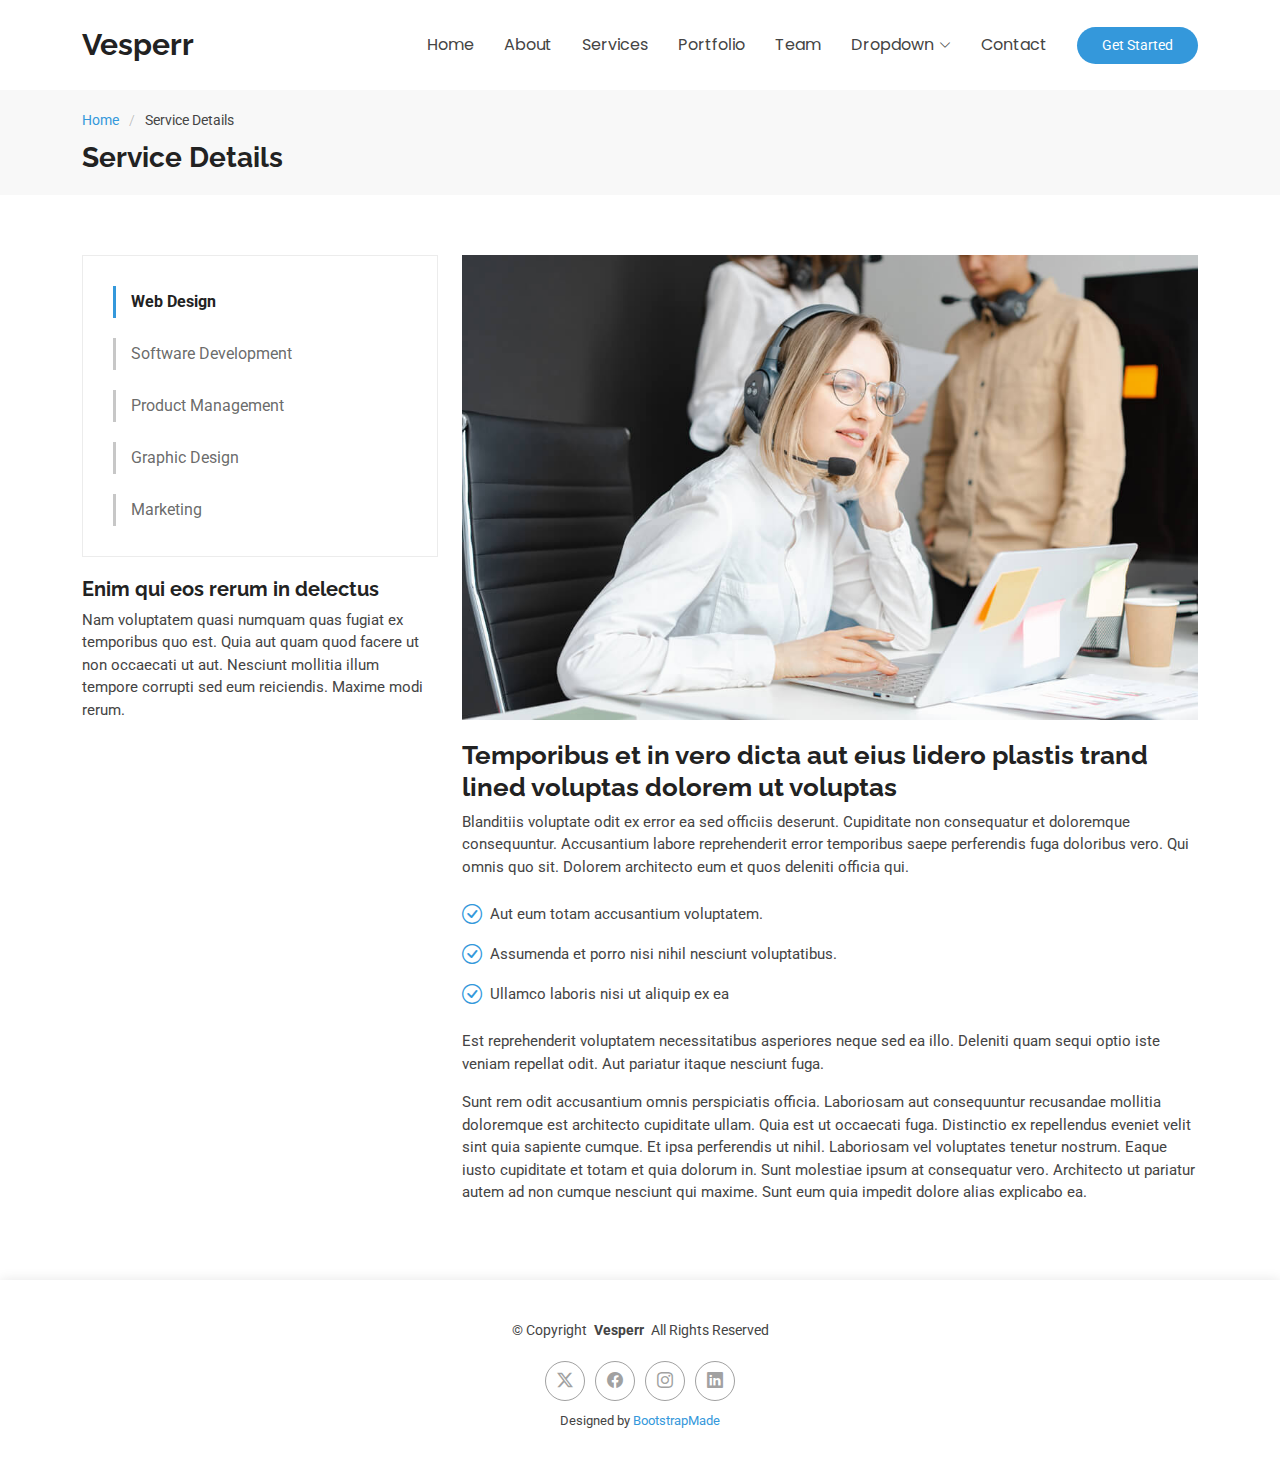
<file: service-details.html>
<!DOCTYPE html>
<html lang="en">

<head>
  <meta charset="utf-8">
  <meta content="width=device-width, initial-scale=1.0" name="viewport">
  <title>Service Details - Vesperr Bootstrap Template</title>
  <meta name="description" content="">
  <meta name="keywords" content="">

  <!-- Favicons -->
  <link href="assets/img/favicon.png" rel="icon">
  <link href="assets/img/apple-touch-icon.png" rel="apple-touch-icon">

  <!-- Fonts -->
  <link href="https://fonts.googleapis.com" rel="preconnect">
  <link href="https://fonts.gstatic.com" rel="preconnect" crossorigin>
  <link href="https://fonts.googleapis.com/css2?family=Roboto:ital,wght@0,100;0,300;0,400;0,500;0,700;0,900;1,100;1,300;1,400;1,500;1,700;1,900&family=Poppins:ital,wght@0,100;0,200;0,300;0,400;0,500;0,600;0,700;0,800;0,900;1,100;1,200;1,300;1,400;1,500;1,600;1,700;1,800;1,900&family=Raleway:ital,wght@0,100;0,200;0,300;0,400;0,500;0,600;0,700;0,800;0,900;1,100;1,200;1,300;1,400;1,500;1,600;1,700;1,800;1,900&display=swap" rel="stylesheet">

  <!-- Vendor CSS Files -->
  <link href="assets/vendor/bootstrap/css/bootstrap.min.css" rel="stylesheet">
  <link href="assets/vendor/bootstrap-icons/bootstrap-icons.css" rel="stylesheet">
  <link href="assets/vendor/aos/aos.css" rel="stylesheet">
  <link href="assets/vendor/glightbox/css/glightbox.min.css" rel="stylesheet">
  <link href="assets/vendor/swiper/swiper-bundle.min.css" rel="stylesheet">

  <!-- Main CSS File -->
  <link href="assets/css/main.css" rel="stylesheet">

  <!-- =======================================================
  * Template Name: Vesperr
  * Template URL: https://bootstrapmade.com/vesperr-free-bootstrap-template/
  * Updated: Aug 07 2024 with Bootstrap v5.3.3
  * Author: BootstrapMade.com
  * License: https://bootstrapmade.com/license/
  ======================================================== -->
</head>

<body class="service-details-page">

  <header id="header" class="header d-flex align-items-center sticky-top">
    <div class="container-fluid container-xl position-relative d-flex align-items-center">

      <a href="index.html" class="logo d-flex align-items-center me-auto">
        <!-- Uncomment the line below if you also wish to use an image logo -->
        <!-- <img src="assets/img/logo.png" alt=""> -->
        <h1 class="sitename">Vesperr</h1>
      </a>

      <nav id="navmenu" class="navmenu">
        <ul>
          <li><a href="#hero">Home<br></a></li>
          <li><a href="#about">About</a></li>
          <li><a href="#services">Services</a></li>
          <li><a href="#portfolio">Portfolio</a></li>
          <li><a href="#team">Team</a></li>
          <li class="dropdown"><a href="#"><span>Dropdown</span> <i class="bi bi-chevron-down toggle-dropdown"></i></a>
            <ul>
              <li><a href="#">Dropdown 1</a></li>
              <li class="dropdown"><a href="#"><span>Deep Dropdown</span> <i class="bi bi-chevron-down toggle-dropdown"></i></a>
                <ul>
                  <li><a href="#">Deep Dropdown 1</a></li>
                  <li><a href="#">Deep Dropdown 2</a></li>
                  <li><a href="#">Deep Dropdown 3</a></li>
                  <li><a href="#">Deep Dropdown 4</a></li>
                  <li><a href="#">Deep Dropdown 5</a></li>
                </ul>
              </li>
              <li><a href="#">Dropdown 2</a></li>
              <li><a href="#">Dropdown 3</a></li>
              <li><a href="#">Dropdown 4</a></li>
            </ul>
          </li>
          <li><a href="#contact">Contact</a></li>
        </ul>
        <i class="mobile-nav-toggle d-xl-none bi bi-list"></i>
      </nav>

      <a class="btn-getstarted" href="index.html#about">Get Started</a>

    </div>
  </header>

  <main class="main">

    <!-- Page Title -->
    <div class="page-title" data-aos="fade">
      <div class="container">
        <nav class="breadcrumbs">
          <ol>
            <li><a href="index.html">Home</a></li>
            <li class="current">Service Details</li>
          </ol>
        </nav>
        <h1>Service Details</h1>
      </div>
    </div><!-- End Page Title -->

    <!-- Service Details Section -->
    <section id="service-details" class="service-details section">

      <div class="container">

        <div class="row gy-4">

          <div class="col-lg-4" data-aos="fade-up" data-aos-delay="100">
            <div class="services-list">
              <a href="#" class="active">Web Design</a>
              <a href="#">Software Development</a>
              <a href="#">Product Management</a>
              <a href="#">Graphic Design</a>
              <a href="#">Marketing</a>
            </div>

            <h4>Enim qui eos rerum in delectus</h4>
            <p>Nam voluptatem quasi numquam quas fugiat ex temporibus quo est. Quia aut quam quod facere ut non occaecati ut aut. Nesciunt mollitia illum tempore corrupti sed eum reiciendis. Maxime modi rerum.</p>
          </div>

          <div class="col-lg-8" data-aos="fade-up" data-aos-delay="200">
            <img src="assets/img/services.jpg" alt="" class="img-fluid services-img">
            <h3>Temporibus et in vero dicta aut eius lidero plastis trand lined voluptas dolorem ut voluptas</h3>
            <p>
              Blanditiis voluptate odit ex error ea sed officiis deserunt. Cupiditate non consequatur et doloremque consequuntur. Accusantium labore reprehenderit error temporibus saepe perferendis fuga doloribus vero. Qui omnis quo sit. Dolorem architecto eum et quos deleniti officia qui.
            </p>
            <ul>
              <li><i class="bi bi-check-circle"></i> <span>Aut eum totam accusantium voluptatem.</span></li>
              <li><i class="bi bi-check-circle"></i> <span>Assumenda et porro nisi nihil nesciunt voluptatibus.</span></li>
              <li><i class="bi bi-check-circle"></i> <span>Ullamco laboris nisi ut aliquip ex ea</span></li>
            </ul>
            <p>
              Est reprehenderit voluptatem necessitatibus asperiores neque sed ea illo. Deleniti quam sequi optio iste veniam repellat odit. Aut pariatur itaque nesciunt fuga.
            </p>
            <p>
              Sunt rem odit accusantium omnis perspiciatis officia. Laboriosam aut consequuntur recusandae mollitia doloremque est architecto cupiditate ullam. Quia est ut occaecati fuga. Distinctio ex repellendus eveniet velit sint quia sapiente cumque. Et ipsa perferendis ut nihil. Laboriosam vel voluptates tenetur nostrum. Eaque iusto cupiditate et totam et quia dolorum in. Sunt molestiae ipsum at consequatur vero. Architecto ut pariatur autem ad non cumque nesciunt qui maxime. Sunt eum quia impedit dolore alias explicabo ea.
            </p>
          </div>

        </div>

      </div>

    </section><!-- /Service Details Section -->

  </main>

  <footer id="footer" class="footer">

    <div class="container">
      <div class="copyright text-center ">
        <p>© <span>Copyright</span> <strong class="px-1 sitename">Vesperr</strong> <span>All Rights Reserved</span></p>
      </div>
      <div class="social-links d-flex justify-content-center">
        <a href=""><i class="bi bi-twitter-x"></i></a>
        <a href=""><i class="bi bi-facebook"></i></a>
        <a href=""><i class="bi bi-instagram"></i></a>
        <a href=""><i class="bi bi-linkedin"></i></a>
      </div>
      <div class="credits">
        <!-- All the links in the footer should remain intact. -->
        <!-- You can delete the links only if you've purchased the pro version. -->
        <!-- Licensing information: https://bootstrapmade.com/license/ -->
        <!-- Purchase the pro version with working PHP/AJAX contact form: [buy-url] -->
        Designed by <a href="https://bootstrapmade.com/">BootstrapMade</a>
      </div>
    </div>

  </footer>

  <!-- Scroll Top -->
  <a href="#" id="scroll-top" class="scroll-top d-flex align-items-center justify-content-center"><i class="bi bi-arrow-up-short"></i></a>

  <!-- Preloader -->
  <div id="preloader"></div>

  <!-- Vendor JS Files -->
  <script src="assets/vendor/bootstrap/js/bootstrap.bundle.min.js"></script>
  <script src="assets/vendor/php-email-form/validate.js"></script>
  <script src="assets/vendor/aos/aos.js"></script>
  <script src="assets/vendor/glightbox/js/glightbox.min.js"></script>
  <script src="assets/vendor/purecounter/purecounter_vanilla.js"></script>
  <script src="assets/vendor/swiper/swiper-bundle.min.js"></script>
  <script src="assets/vendor/imagesloaded/imagesloaded.pkgd.min.js"></script>
  <script src="assets/vendor/isotope-layout/isotope.pkgd.min.js"></script>

  <!-- Main JS File -->
  <script src="assets/js/main.js"></script>

</body>

</html>
</file>
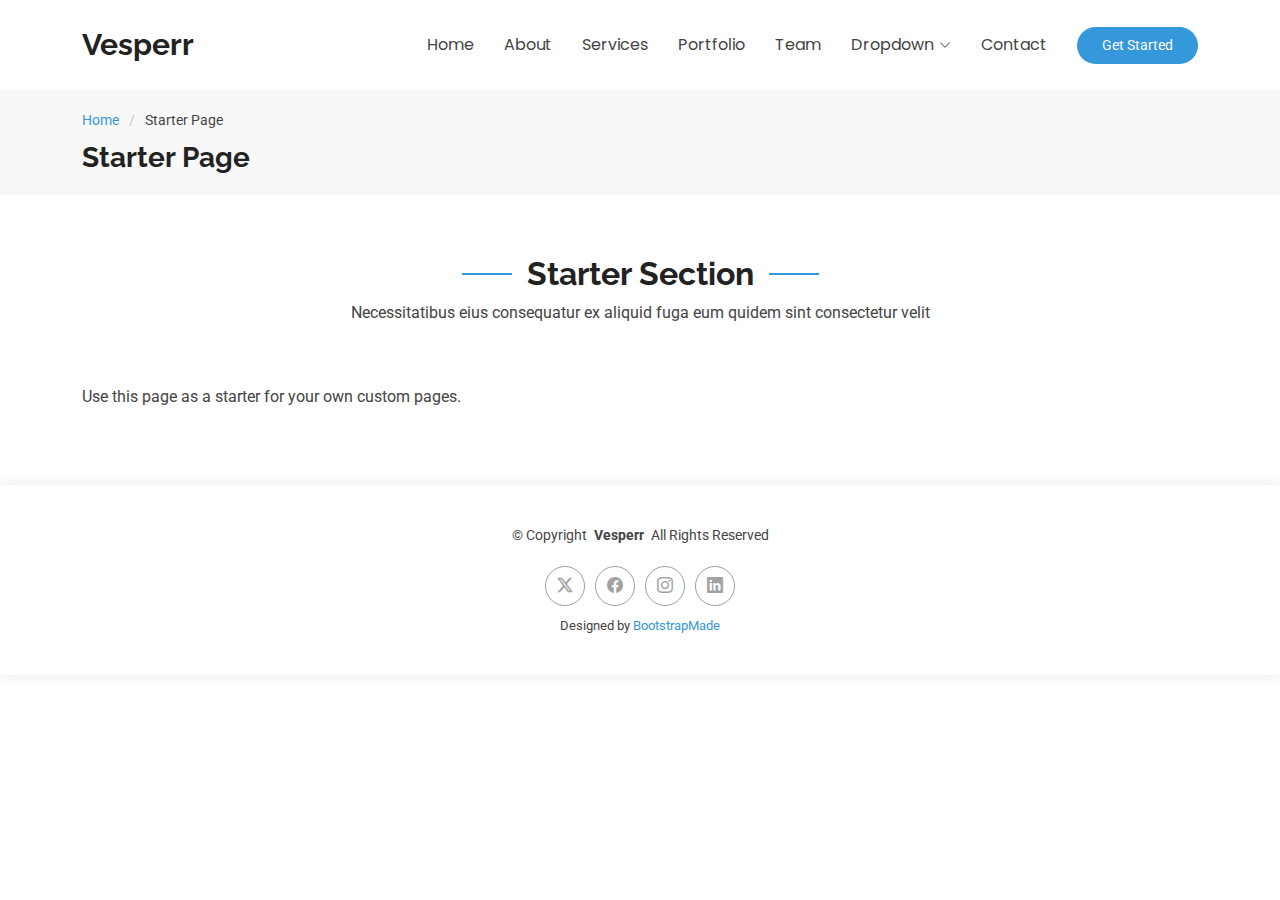
<file: starter-page.html>
<!DOCTYPE html>
<html lang="en">

<head>
  <meta charset="utf-8">
  <meta content="width=device-width, initial-scale=1.0" name="viewport">
  <title>Starter Page - Vesperr Bootstrap Template</title>
  <meta name="description" content="">
  <meta name="keywords" content="">

  <!-- Favicons -->
  <link href="assets/img/favicon.png" rel="icon">
  <link href="assets/img/apple-touch-icon.png" rel="apple-touch-icon">

  <!-- Fonts -->
  <link href="https://fonts.googleapis.com" rel="preconnect">
  <link href="https://fonts.gstatic.com" rel="preconnect" crossorigin>
  <link href="https://fonts.googleapis.com/css2?family=Roboto:ital,wght@0,100;0,300;0,400;0,500;0,700;0,900;1,100;1,300;1,400;1,500;1,700;1,900&family=Poppins:ital,wght@0,100;0,200;0,300;0,400;0,500;0,600;0,700;0,800;0,900;1,100;1,200;1,300;1,400;1,500;1,600;1,700;1,800;1,900&family=Raleway:ital,wght@0,100;0,200;0,300;0,400;0,500;0,600;0,700;0,800;0,900;1,100;1,200;1,300;1,400;1,500;1,600;1,700;1,800;1,900&display=swap" rel="stylesheet">

  <!-- Vendor CSS Files -->
  <link href="assets/vendor/bootstrap/css/bootstrap.min.css" rel="stylesheet">
  <link href="assets/vendor/bootstrap-icons/bootstrap-icons.css" rel="stylesheet">
  <link href="assets/vendor/aos/aos.css" rel="stylesheet">
  <link href="assets/vendor/glightbox/css/glightbox.min.css" rel="stylesheet">
  <link href="assets/vendor/swiper/swiper-bundle.min.css" rel="stylesheet">

  <!-- Main CSS File -->
  <link href="assets/css/main.css" rel="stylesheet">

  <!-- =======================================================
  * Template Name: Vesperr
  * Template URL: https://bootstrapmade.com/vesperr-free-bootstrap-template/
  * Updated: Aug 07 2024 with Bootstrap v5.3.3
  * Author: BootstrapMade.com
  * License: https://bootstrapmade.com/license/
  ======================================================== -->
</head>

<body class="starter-page-page">

  <header id="header" class="header d-flex align-items-center sticky-top">
    <div class="container-fluid container-xl position-relative d-flex align-items-center">

      <a href="index.html" class="logo d-flex align-items-center me-auto">
        <!-- Uncomment the line below if you also wish to use an image logo -->
        <!-- <img src="assets/img/logo.png" alt=""> -->
        <h1 class="sitename">Vesperr</h1>
      </a>

      <nav id="navmenu" class="navmenu">
        <ul>
          <li><a href="#hero">Home<br></a></li>
          <li><a href="#about">About</a></li>
          <li><a href="#services">Services</a></li>
          <li><a href="#portfolio">Portfolio</a></li>
          <li><a href="#team">Team</a></li>
          <li class="dropdown"><a href="#"><span>Dropdown</span> <i class="bi bi-chevron-down toggle-dropdown"></i></a>
            <ul>
              <li><a href="#">Dropdown 1</a></li>
              <li class="dropdown"><a href="#"><span>Deep Dropdown</span> <i class="bi bi-chevron-down toggle-dropdown"></i></a>
                <ul>
                  <li><a href="#">Deep Dropdown 1</a></li>
                  <li><a href="#">Deep Dropdown 2</a></li>
                  <li><a href="#">Deep Dropdown 3</a></li>
                  <li><a href="#">Deep Dropdown 4</a></li>
                  <li><a href="#">Deep Dropdown 5</a></li>
                </ul>
              </li>
              <li><a href="#">Dropdown 2</a></li>
              <li><a href="#">Dropdown 3</a></li>
              <li><a href="#">Dropdown 4</a></li>
            </ul>
          </li>
          <li><a href="#contact">Contact</a></li>
        </ul>
        <i class="mobile-nav-toggle d-xl-none bi bi-list"></i>
      </nav>

      <a class="btn-getstarted" href="index.html#about">Get Started</a>

    </div>
  </header>

  <main class="main">

    <!-- Page Title -->
    <div class="page-title" data-aos="fade">
      <div class="container">
        <nav class="breadcrumbs">
          <ol>
            <li><a href="index.html">Home</a></li>
            <li class="current">Starter Page</li>
          </ol>
        </nav>
        <h1>Starter Page</h1>
      </div>
    </div><!-- End Page Title -->

    <!-- Starter Section Section -->
    <section id="starter-section" class="starter-section section">

      <!-- Section Title -->
      <div class="container section-title" data-aos="fade-up">
        <h2>Starter Section</h2>
        <p>Necessitatibus eius consequatur ex aliquid fuga eum quidem sint consectetur velit</p>
      </div><!-- End Section Title -->

      <div class="container" data-aos="fade-up">
        <p>Use this page as a starter for your own custom pages.</p>
      </div>

    </section><!-- /Starter Section Section -->

  </main>

  <footer id="footer" class="footer">

    <div class="container">
      <div class="copyright text-center ">
        <p>© <span>Copyright</span> <strong class="px-1 sitename">Vesperr</strong> <span>All Rights Reserved</span></p>
      </div>
      <div class="social-links d-flex justify-content-center">
        <a href=""><i class="bi bi-twitter-x"></i></a>
        <a href=""><i class="bi bi-facebook"></i></a>
        <a href=""><i class="bi bi-instagram"></i></a>
        <a href=""><i class="bi bi-linkedin"></i></a>
      </div>
      <div class="credits">
        <!-- All the links in the footer should remain intact. -->
        <!-- You can delete the links only if you've purchased the pro version. -->
        <!-- Licensing information: https://bootstrapmade.com/license/ -->
        <!-- Purchase the pro version with working PHP/AJAX contact form: [buy-url] -->
        Designed by <a href="https://bootstrapmade.com/">BootstrapMade</a>
      </div>
    </div>

  </footer>

  <!-- Scroll Top -->
  <a href="#" id="scroll-top" class="scroll-top d-flex align-items-center justify-content-center"><i class="bi bi-arrow-up-short"></i></a>

  <!-- Preloader -->
  <div id="preloader"></div>

  <!-- Vendor JS Files -->
  <script src="assets/vendor/bootstrap/js/bootstrap.bundle.min.js"></script>
  <script src="assets/vendor/php-email-form/validate.js"></script>
  <script src="assets/vendor/aos/aos.js"></script>
  <script src="assets/vendor/glightbox/js/glightbox.min.js"></script>
  <script src="assets/vendor/purecounter/purecounter_vanilla.js"></script>
  <script src="assets/vendor/swiper/swiper-bundle.min.js"></script>
  <script src="assets/vendor/imagesloaded/imagesloaded.pkgd.min.js"></script>
  <script src="assets/vendor/isotope-layout/isotope.pkgd.min.js"></script>

  <!-- Main JS File -->
  <script src="assets/js/main.js"></script>

</body>

</html>
</file>
<file: assets/css/main.css>
/**
* Template Name: Vesperr
* Template URL: https://bootstrapmade.com/vesperr-free-bootstrap-template/
* Updated: Aug 07 2024 with Bootstrap v5.3.3
* Author: BootstrapMade.com
* License: https://bootstrapmade.com/license/
*/

/*--------------------------------------------------------------
# Font & Color Variables
# Help: https://bootstrapmade.com/color-system/
--------------------------------------------------------------*/
/* Fonts */
:root {
  --default-font: "Roboto",  system-ui, -apple-system, "Segoe UI", Roboto, "Helvetica Neue", Arial, "Noto Sans", "Liberation Sans", sans-serif, "Apple Color Emoji", "Segoe UI Emoji", "Segoe UI Symbol", "Noto Color Emoji";
  --heading-font: "Raleway",  sans-serif;
  --nav-font: "Poppins",  sans-serif;
}

/* Global Colors - The following color variables are used throughout the website. Updating them here will change the color scheme of the entire website */
:root { 
  --background-color: #ffffff; /* Background color for the entire website, including individual sections */
  --default-color: #444444; /* Default color used for the majority of the text content across the entire website */
  --heading-color: #222222; /* Color for headings, subheadings and title throughout the website */
  --accent-color: #3498db; /* Accent color that represents your brand on the website. It's used for buttons, links, and other elements that need to stand out */
  --surface-color: #ffffff; /* The surface color is used as a background of boxed elements within sections, such as cards, icon boxes, or other elements that require a visual separation from the global background. */
  --contrast-color: #ffffff; /* Contrast color for text, ensuring readability against backgrounds of accent, heading, or default colors. */
}

/* Nav Menu Colors - The following color variables are used specifically for the navigation menu. They are separate from the global colors to allow for more customization options */
:root {
  --nav-color: #444444;  /* The default color of the main navmenu links */
  --nav-hover-color: #3498db; /* Applied to main navmenu links when they are hovered over or active */
  --nav-mobile-background-color: #ffffff; /* Used as the background color for mobile navigation menu */
  --nav-dropdown-background-color: #ffffff; /* Used as the background color for dropdown items that appear when hovering over primary navigation items */
  --nav-dropdown-color: #444444; /* Used for navigation links of the dropdown items in the navigation menu. */
  --nav-dropdown-hover-color: #3498db; /* Similar to --nav-hover-color, this color is applied to dropdown navigation links when they are hovered over. */
}

/* Color Presets - These classes override global colors when applied to any section or element, providing reuse of the sam color scheme. */

.light-background {
  --background-color: #f4fafd;
  --surface-color: #ffffff;
}

.dark-background {
  --background-color: #060606;
  --default-color: #ffffff;
  --heading-color: #ffffff;
  --surface-color: #252525;
  --contrast-color: #ffffff;
}

/* Smooth scroll */
:root {
  scroll-behavior: smooth;
}

/*--------------------------------------------------------------
# General Styling & Shared Classes
--------------------------------------------------------------*/
body {
  color: var(--default-color);
  background-color: var(--background-color);
  font-family: var(--default-font);
}

a {
  color: var(--accent-color);
  text-decoration: none;
  transition: 0.3s;
}

a:hover {
  color: color-mix(in srgb, var(--accent-color), transparent 25%);
  text-decoration: none;
}

h1,
h2,
h3,
h4,
h5,
h6 {
  color: var(--heading-color);
  font-family: var(--heading-font);
}

/* PHP Email Form Messages
------------------------------*/
.php-email-form .error-message {
  display: none;
  background: #df1529;
  color: #ffffff;
  text-align: left;
  padding: 15px;
  margin-bottom: 24px;
  font-weight: 600;
}

.php-email-form .sent-message {
  display: none;
  color: #ffffff;
  background: #059652;
  text-align: center;
  padding: 15px;
  margin-bottom: 24px;
  font-weight: 600;
}

.php-email-form .loading {
  display: none;
  background: var(--surface-color);
  text-align: center;
  padding: 15px;
  margin-bottom: 24px;
}

.php-email-form .loading:before {
  content: "";
  display: inline-block;
  border-radius: 50%;
  width: 24px;
  height: 24px;
  margin: 0 10px -6px 0;
  border: 3px solid var(--accent-color);
  border-top-color: var(--surface-color);
  animation: php-email-form-loading 1s linear infinite;
}

@keyframes php-email-form-loading {
  0% {
    transform: rotate(0deg);
  }

  100% {
    transform: rotate(360deg);
  }
}

/*--------------------------------------------------------------
# Global Header
--------------------------------------------------------------*/
.header {
  color: var(--default-color);
  background-color: var(--background-color);
  padding: 15px 0;
  transition: all 0.5s;
  z-index: 997;
}

.header .logo {
  line-height: 1;
}

.header .logo img {
  max-height: 36px;
  margin-right: 8px;
}

.header .logo h1 {
  font-size: 30px;
  margin: 0;
  font-weight: 700;
  color: var(--heading-color);
}

.header .btn-getstarted,
.header .btn-getstarted:focus {
  color: var(--contrast-color);
  background: var(--accent-color);
  font-size: 14px;
  padding: 8px 25px;
  margin: 0 0 0 30px;
  border-radius: 50px;
  transition: 0.3s;
}

.header .btn-getstarted:hover,
.header .btn-getstarted:focus:hover {
  color: var(--contrast-color);
  background: color-mix(in srgb, var(--accent-color), transparent 15%);
}

@media (max-width: 1200px) {
  .header .logo {
    order: 1;
  }

  .header .btn-getstarted {
    order: 2;
    margin: 0 15px 0 0;
    padding: 6px 15px;
  }

  .header .navmenu {
    order: 3;
  }
}

.scrolled .header {
  box-shadow: 0px 0 18px rgba(0, 0, 0, 0.1);
}

/*--------------------------------------------------------------
# Navigation Menu
--------------------------------------------------------------*/
/* Navmenu - Desktop */
@media (min-width: 1200px) {
  .navmenu {
    margin-bottom: 0;
    padding-bottom: 0;
  }

  .navmenu ul {
    margin: 0;
    padding: 0;
    display: flex;
    list-style: none;
    align-items: center;
  }

  .navmenu li {
    position: relative;
  }

  .navmenu a,
  .navmenu a:focus {
    color: var(--nav-color);
    padding: 18px 15px;
    font-size: 16px;
    font-family: var(--nav-font);
    font-weight: 400;
    display: flex;
    align-items: center;
    justify-content: space-between;
    white-space: nowrap;
    transition: 0.3s;
  }

  .navmenu a i,
  .navmenu a:focus i {
    font-size: 12px;
    line-height: 0;
    margin-left: 5px;
    transition: 0.3s;
  }

  .navmenu li:last-child a {
    padding-right: 0;
  }

  .navmenu li:hover>a,
  .navmenu .active,
  .navmenu .active:focus {
    color: var(--nav-hover-color);
  }

  .navmenu .dropdown ul {
    margin: 0;
    padding: 10px 0;
    background: var(--nav-dropdown-background-color);
    display: block;
    position: absolute;
    visibility: hidden;
    left: 14px;
    top: 130%;
    opacity: 0;
    transition: 0.3s;
    border-radius: 4px;
    z-index: 99;
    box-shadow: 0px 0px 30px rgba(0, 0, 0, 0.1);
  }

  .navmenu .dropdown ul li {
    min-width: 200px;
  }

  .navmenu .dropdown ul a {
    padding: 10px 20px;
    font-size: 15px;
    text-transform: none;
    color: var(--nav-dropdown-color);
  }

  .navmenu .dropdown ul a i {
    font-size: 12px;
  }

  .navmenu .dropdown ul a:hover,
  .navmenu .dropdown ul .active:hover,
  .navmenu .dropdown ul li:hover>a {
    color: var(--nav-dropdown-hover-color);
  }

  .navmenu .dropdown:hover>ul {
    opacity: 1;
    top: 100%;
    visibility: visible;
  }

  .navmenu .dropdown .dropdown ul {
    top: 0;
    left: -90%;
    visibility: hidden;
  }

  .navmenu .dropdown .dropdown:hover>ul {
    opacity: 1;
    top: 0;
    left: -100%;
    visibility: visible;
  }
}

/* Navmenu - Mobile */
@media (max-width: 1199px) {
  .mobile-nav-toggle {
    color: var(--nav-color);
    font-size: 28px;
    line-height: 0;
    margin-right: 10px;
    cursor: pointer;
    transition: color 0.3s;
  }

  .navmenu {
    padding: 0;
    z-index: 9997;
  }

  .navmenu ul {
    display: none;
    list-style: none;
    position: absolute;
    inset: 60px 20px 20px 20px;
    padding: 10px 0;
    margin: 0;
    border-radius: 6px;
    background-color: var(--nav-mobile-background-color);
    overflow-y: auto;
    transition: 0.3s;
    z-index: 9998;
    box-shadow: 0px 0px 30px rgba(0, 0, 0, 0.1);
  }

  .navmenu a,
  .navmenu a:focus {
    color: var(--nav-dropdown-color);
    padding: 10px 20px;
    font-family: var(--nav-font);
    font-size: 17px;
    font-weight: 500;
    display: flex;
    align-items: center;
    justify-content: space-between;
    white-space: nowrap;
    transition: 0.3s;
  }

  .navmenu a i,
  .navmenu a:focus i {
    font-size: 12px;
    line-height: 0;
    margin-left: 5px;
    width: 30px;
    height: 30px;
    display: flex;
    align-items: center;
    justify-content: center;
    border-radius: 50%;
    transition: 0.3s;
    background-color: color-mix(in srgb, var(--accent-color), transparent 90%);
  }

  .navmenu a i:hover,
  .navmenu a:focus i:hover {
    background-color: var(--accent-color);
    color: var(--contrast-color);
  }

  .navmenu a:hover,
  .navmenu .active,
  .navmenu .active:focus {
    color: var(--nav-dropdown-hover-color);
  }

  .navmenu .active i,
  .navmenu .active:focus i {
    background-color: var(--accent-color);
    color: var(--contrast-color);
    transform: rotate(180deg);
  }

  .navmenu .dropdown ul {
    position: static;
    display: none;
    z-index: 99;
    padding: 10px 0;
    margin: 10px 20px;
    background-color: var(--nav-dropdown-background-color);
    border: 1px solid color-mix(in srgb, var(--default-color), transparent 90%);
    box-shadow: none;
    transition: all 0.5s ease-in-out;
  }

  .navmenu .dropdown ul ul {
    background-color: rgba(33, 37, 41, 0.1);
  }

  .navmenu .dropdown>.dropdown-active {
    display: block;
    background-color: rgba(33, 37, 41, 0.03);
  }

  .mobile-nav-active {
    overflow: hidden;
  }

  .mobile-nav-active .mobile-nav-toggle {
    color: #fff;
    position: absolute;
    font-size: 32px;
    top: 15px;
    right: 15px;
    margin-right: 0;
    z-index: 9999;
  }

  .mobile-nav-active .navmenu {
    position: fixed;
    overflow: hidden;
    inset: 0;
    background: rgba(33, 37, 41, 0.8);
    transition: 0.3s;
  }

  .mobile-nav-active .navmenu>ul {
    display: block;
  }
}

/*--------------------------------------------------------------
# Global Footer
--------------------------------------------------------------*/
.footer {
  color: var(--default-color);
  background-color: var(--background-color);
  font-size: 14px;
  padding: 40px 0;
  position: relative;
  box-shadow: 0px 0px 12px 0px rgba(0, 0, 0, 0.1);
}

.footer .copyright p {
  margin-bottom: 0;
}

.footer .social-links {
  margin-top: 20px;
}

.footer .social-links a {
  display: flex;
  align-items: center;
  justify-content: center;
  width: 40px;
  height: 40px;
  border-radius: 50%;
  border: 1px solid color-mix(in srgb, var(--default-color), transparent 50%);
  font-size: 16px;
  color: color-mix(in srgb, var(--default-color), transparent 50%);
  margin: 0 5px;
  transition: 0.3s;
}

.footer .social-links a:hover {
  color: var(--accent-color);
  border-color: var(--accent-color);
}

.footer .credits {
  margin-top: 10px;
  font-size: 13px;
  text-align: center;
}

/*--------------------------------------------------------------
# Preloader
--------------------------------------------------------------*/
#preloader {
  position: fixed;
  inset: 0;
  z-index: 999999;
  overflow: hidden;
  background: var(--background-color);
  transition: all 0.6s ease-out;
}

#preloader:before {
  content: "";
  position: fixed;
  top: calc(50% - 30px);
  left: calc(50% - 30px);
  border: 6px solid #ffffff;
  border-color: var(--accent-color) transparent var(--accent-color) transparent;
  border-radius: 50%;
  width: 60px;
  height: 60px;
  animation: animate-preloader 1.5s linear infinite;
}

@keyframes animate-preloader {
  0% {
    transform: rotate(0deg);
  }

  100% {
    transform: rotate(360deg);
  }
}

/*--------------------------------------------------------------
# Scroll Top Button
--------------------------------------------------------------*/
.scroll-top {
  position: fixed;
  visibility: hidden;
  opacity: 0;
  right: 15px;
  bottom: 15px;
  z-index: 99999;
  background-color: var(--accent-color);
  width: 40px;
  height: 40px;
  border-radius: 4px;
  transition: all 0.4s;
}

.scroll-top i {
  font-size: 24px;
  color: var(--contrast-color);
  line-height: 0;
}

.scroll-top:hover {
  background-color: color-mix(in srgb, var(--accent-color), transparent 20%);
  color: var(--contrast-color);
}

.scroll-top.active {
  visibility: visible;
  opacity: 1;
}

/*--------------------------------------------------------------
# Disable aos animation delay on mobile devices
--------------------------------------------------------------*/
@media screen and (max-width: 768px) {
  [data-aos-delay] {
    transition-delay: 0 !important;
  }
}

/*--------------------------------------------------------------
# Global Page Titles & Breadcrumbs
--------------------------------------------------------------*/
.page-title {
  --background-color: color-mix(in srgb, var(--default-color), transparent 96%);
  color: var(--default-color);
  background-color: var(--background-color);
  padding: 20px 0;
  position: relative;
}

.page-title h1 {
  font-size: 28px;
  font-weight: 700;
  margin: 0;
}

.page-title .breadcrumbs ol {
  display: flex;
  flex-wrap: wrap;
  list-style: none;
  padding: 0 0 10px 0;
  margin: 0;
  font-size: 14px;
  font-weight: 400;
}

.page-title .breadcrumbs ol li+li {
  padding-left: 10px;
}

.page-title .breadcrumbs ol li+li::before {
  content: "/";
  display: inline-block;
  padding-right: 10px;
  color: color-mix(in srgb, var(--default-color), transparent 70%);
}

/*--------------------------------------------------------------
# Global Sections
--------------------------------------------------------------*/
section,
.section {
  color: var(--default-color);
  background-color: var(--background-color);
  padding: 60px 0;
  scroll-margin-top: 90px;
  overflow: clip;
}

@media (max-width: 1199px) {

  section,
  .section {
    scroll-margin-top: 66px;
  }
}

/*--------------------------------------------------------------
# Global Section Titles
--------------------------------------------------------------*/
.section-title {
  text-align: center;
  padding-bottom: 60px;
  position: relative;
}

.section-title h2 {
  font-size: 32px;
  font-weight: 700;
  position: relative;
}

.section-title h2:before,
.section-title h2:after {
  content: "";
  width: 50px;
  height: 2px;
  background: var(--accent-color);
  display: inline-block;
}

.section-title h2:before {
  margin: 0 15px 10px 0;
}

.section-title h2:after {
  margin: 0 0 10px 15px;
}

.section-title p {
  margin-bottom: 0;
}

/*--------------------------------------------------------------
# Hero Section
--------------------------------------------------------------*/
.hero {
  width: 100%;
  min-height: 70vh;
  position: relative;
  padding: 0 0 60px 0;
  display: flex;
  align-items: center;
}

.hero h1 {
  margin-top: 0;
  padding-top: 0;
  font-size: 48px;
  font-weight: 700;
  line-height: 56px;
}

.hero p {
  color: color-mix(in srgb, var(--default-color), transparent 40%);
  margin: 5px 0 20px 0;
  font-size: 22px;
  font-weight: 400;
}

.hero .btn-get-started {
  font-family: var(--heading-font);
  font-weight: 500;
  font-size: 15px;
  letter-spacing: 1px;
  display: inline-block;
  padding: 10px 36px;
  border-radius: 50px;
  transition: 0.3s;
  border: 2px solid var(--accent-color);
}

.hero .btn-get-started:hover {
  color: var(--contrast-color);
  background: var(--accent-color);
}

.hero .animated {
  animation: up-down 2s ease-in-out infinite alternate-reverse both;
}

@media (max-width: 640px) {
  .hero h1 {
    font-size: 28px;
    line-height: 36px;
  }

  .hero p {
    font-size: 18px;
    line-height: 24px;
    margin-bottom: 30px;
  }

  .hero .btn-get-started,
  .hero .btn-watch-video {
    font-size: 13px;
  }
}

@keyframes up-down {
  0% {
    transform: translateY(10px);
  }

  100% {
    transform: translateY(-10px);
  }
}

/*--------------------------------------------------------------
# Clients Section
--------------------------------------------------------------*/
.clients {
  padding: 20px 0;
}

.clients .client-logo {
  display: flex;
  justify-content: center;
  align-items: center;
  overflow: hidden;
}

.clients .client-logo img {
  padding: 20px 40px;
  max-width: 90%;
  transition: 0.3s;
  opacity: 0.5;
  filter: grayscale(100);
}

.clients .client-logo img:hover {
  filter: none;
  opacity: 1;
}

@media (max-width: 640px) {
  .clients .client-logo img {
    padding: 20px;
  }
}

/*--------------------------------------------------------------
# About Section
--------------------------------------------------------------*/
.about .content h3 {
  font-weight: 700;
  font-size: 34px;
  margin-bottom: 30px;
}

.about .content p {
  margin-bottom: 30px;
}

.about .content .about-btn {
  padding: 8px 30px 9px 30px;
  color: var(--accent-color);
  border-radius: 50px;
  transition: 0.3s;
  text-transform: uppercase;
  font-weight: 600;
  font-size: 13px;
  display: inline-flex;
  align-items: center;
  border: 2px solid var(--accent-color);
}

.about .content .about-btn i {
  font-size: 16px;
  padding-left: 5px;
}

.about .content .about-btn:hover {
  background: var(--accent-color);
  color: var(--contrast-color);
}

.about .icon-box i {
  font-size: 40px;
  color: var(--accent-color);
  margin-bottom: 10px;
}

.about .icon-box h4 {
  font-size: 20px;
  font-weight: 700;
  margin: 0 0 10px 0;
}

.about .icon-box h4 a {
  color: var(--heading-color);
  transition: 0.3s;
}

.about .icon-box p {
  font-size: 15px;
  color: color-mix(in srgb, var(--default-color), transparent 40%);
  margin-bottom: 0;
}

.about .icon-box:hover h4 a {
  color: var(--accent-color);
}

/*--------------------------------------------------------------
# Stats Section
--------------------------------------------------------------*/
.stats .stats-item {
  padding: 10px;
}

.stats .stats-item i {
  font-size: 44px;
  color: var(--accent-color);
  line-height: 0;
  margin-right: 15px;
}

.stats .stats-item .purecounter {
  color: var(--heading-color);
  font-size: 40px;
  display: block;
  font-weight: 700;
  line-height: 40px;
}

.stats .stats-item p {
  color: color-mix(in srgb, var(--default-color), transparent 40%);
  padding: 15px 0 0 0;
  margin: 0;
  font-family: var(--heading-font);
  font-size: 14px;
}

/*--------------------------------------------------------------
# Services Section
--------------------------------------------------------------*/
.services .service-item {
  background-color: var(--surface-color);
  box-shadow: 0px 0 30px 0 rgba(0, 0, 0, 0.1);
  padding: 50px 30px;
  transition: all ease-in-out 0.4s;
  height: 100%;
  overflow: hidden;
  z-index: 1;
}

.services .service-item:before {
  content: "";
  position: absolute;
  background: color-mix(in srgb, var(--accent-color), transparent 96%);
  right: -80px;
  top: -80px;
  width: 150px;
  height: 150px;
  border-radius: 50%;
  transition: all 0.3s;
  z-index: -1;
}

.services .service-item:after {
  content: "";
  position: absolute;
  background: color-mix(in srgb, var(--accent-color), transparent 97%);
  right: -140px;
  top: -140px;
  width: 250px;
  height: 250px;
  border-radius: 50%;
  transition: all 0.3s;
  z-index: -1;
}

.services .service-item i {
  background: var(--accent-color);
  color: var(--contrast-color);
  font-size: 24px;
  transition: 0.3s;
  display: flex;
  align-items: center;
  justify-content: center;
  width: 56px;
  height: 56px;
  border-radius: 50%;
}

.services .service-item h4 {
  font-weight: 600;
  margin: 15px 0 0 0;
  transition: 0.3s;
  font-size: 20px;
}

.services .service-item h4 a {
  color: var(--heading-color);
}

.services .service-item p {
  line-height: 24px;
  font-size: 14px;
  margin: 10px 0 0 0;
}

.services .service-item:hover:before,
.services .service-item:hover:after {
  background: var(--accent-color);
  right: 0;
  top: 0;
  width: 100%;
  height: 100%;
  border-radius: 0px;
}

.services .service-item:hover h4 a,
.services .service-item:hover p {
  color: var(--contrast-color);
}

.services .service-item:hover i {
  background: var(--surface-color);
  color: var(--accent-color);
}

/*--------------------------------------------------------------
# Alt Services Section
--------------------------------------------------------------*/
.alt-services .img {
  border-radius: 8px;
  overflow: hidden;
}

.alt-services .img img {
  transition: 0.6s;
}

.alt-services .details {
  background: color-mix(in srgb, var(--surface-color), transparent 5%);
  position: absolute;
  left: 20px;
  right: 20px;
  bottom: 20px;
  padding: 30px;
  transition: all ease-in-out 0.3s;
  text-align: center;
  border-radius: 8px;
  box-shadow: 0px 0 25px rgba(0, 0, 0, 0.1);
}

.alt-services .details h3 {
  font-weight: 700;
  margin: 10px 0 15px 0;
  font-size: 22px;
  transition: ease-in-out 0.3s;
}

.alt-services .details p {
  color: color-mix(in srgb, var(--default-color), transparent 10%);
  line-height: 24px;
  font-size: 14px;
  margin-bottom: 0;
}

.alt-services .service-item:hover .details h3 {
  color: var(--accent-color);
}

.alt-services .service-item:hover .img img {
  transform: scale(1.2);
}

/*--------------------------------------------------------------
# Features Section
--------------------------------------------------------------*/
.features .features-item {
  background-color: var(--surface-color);
  display: flex;
  align-items: center;
  padding: 20px;
  transition: 0.3s;
  border: 1px solid color-mix(in srgb, var(--default-color), transparent 90%);
  position: relative;
}

.features .features-item i {
  font-size: 32px;
  padding-right: 10px;
  line-height: 0;
}

.features .features-item h3 {
  font-weight: 700;
  margin: 0;
  padding: 0;
  line-height: 1;
  font-size: 16px;
}

.features .features-item h3 a {
  color: var(--heading-color);
  transition: 0.3s;
}

.features .features-item:hover {
  border-color: var(--accent-color);
}

.features .features-item:hover h3 a {
  color: var(--accent-color);
}

/*--------------------------------------------------------------
# Testimonials Section
--------------------------------------------------------------*/
.testimonials .testimonial-wrap {
  padding-left: 50px;
}

.testimonials .testimonials-carousel,
.testimonials .testimonials-slider {
  overflow: hidden;
}

.testimonials .testimonial-item {
  background-color: var(--surface-color);
  box-shadow: 0px 2px 15px rgba(0, 0, 0, 0.1);
  box-sizing: content-box;
  padding: 30px 30px 30px 60px;
  margin: 30px 15px;
  min-height: 200px;
  position: relative;
}

.testimonials .testimonial-item .testimonial-img {
  width: 90px;
  border-radius: 10px;
  border: 6px solid var(--background-color);
  position: absolute;
  left: -45px;
}

.testimonials .testimonial-item h3 {
  font-size: 18px;
  font-weight: bold;
  margin: 10px 0 5px 0;
}

.testimonials .testimonial-item h4 {
  color: color-mix(in srgb, var(--default-color), transparent 50%);
  font-size: 14px;
  margin: 0;
}

.testimonials .testimonial-item .stars {
  margin: 10px 0;
}

.testimonials .testimonial-item .stars i {
  color: #ffc107;
  margin: 0 1px;
}

.testimonials .testimonial-item .quote-icon-left,
.testimonials .testimonial-item .quote-icon-right {
  color: color-mix(in srgb, var(--accent-color), transparent 60%);
  font-size: 26px;
  line-height: 0;
}

.testimonials .testimonial-item .quote-icon-left {
  display: inline-block;
  left: -5px;
  position: relative;
}

.testimonials .testimonial-item .quote-icon-right {
  display: inline-block;
  right: -5px;
  position: relative;
  top: 10px;
  transform: scale(-1, -1);
}

.testimonials .testimonial-item p {
  font-style: italic;
  margin: 15px auto 15px auto;
}

.testimonials .swiper-wrapper {
  height: auto;
}

.testimonials .swiper-pagination {
  margin-top: 20px;
  position: relative;
}

.testimonials .swiper-pagination .swiper-pagination-bullet {
  width: 12px;
  height: 12px;
  background-color: var(--background-color);
  opacity: 1;
  border: 1px solid var(--accent-color);
}

.testimonials .swiper-pagination .swiper-pagination-bullet-active {
  background-color: var(--accent-color);
}

@media (max-width: 767px) {
  .testimonials .testimonial-wrap {
    padding-left: 0;
  }

  .testimonials .testimonials-carousel,
  .testimonials .testimonials-slider {
    overflow: hidden;
  }

  .testimonials .testimonial-item {
    padding: 30px;
    margin: 15px;
  }

  .testimonials .testimonial-item .testimonial-img {
    position: static;
    left: auto;
  }
}

/*--------------------------------------------------------------
# Portfolio Section
--------------------------------------------------------------*/
.portfolio .portfolio-filters {
  padding: 0;
  margin: 0 auto 20px auto;
  list-style: none;
  text-align: center;
}

.portfolio .portfolio-filters li {
  cursor: pointer;
  display: inline-block;
  padding: 0;
  font-size: 18px;
  font-weight: 500;
  margin: 0 10px;
  line-height: 1;
  margin-bottom: 5px;
  transition: all 0.3s ease-in-out;
}

.portfolio .portfolio-filters li:hover,
.portfolio .portfolio-filters li.filter-active {
  color: var(--accent-color);
}

.portfolio .portfolio-filters li:first-child {
  margin-left: 0;
}

.portfolio .portfolio-filters li:last-child {
  margin-right: 0;
}

@media (max-width: 575px) {
  .portfolio .portfolio-filters li {
    font-size: 14px;
    margin: 0 5px;
  }
}

.portfolio .portfolio-content {
  position: relative;
  overflow: hidden;
}

.portfolio .portfolio-content img {
  transition: 0.3s;
}

.portfolio .portfolio-content .portfolio-info {
  opacity: 0;
  position: absolute;
  inset: 0;
  z-index: 3;
  transition: all ease-in-out 0.3s;
  background: rgba(0, 0, 0, 0.6);
  padding: 15px;
}

.portfolio .portfolio-content .portfolio-info h4 {
  font-size: 14px;
  padding: 5px 10px;
  font-weight: 400;
  color: #ffffff;
  display: inline-block;
  background-color: var(--accent-color);
}

.portfolio .portfolio-content .portfolio-info p {
  position: absolute;
  bottom: 10px;
  text-align: center;
  display: inline-block;
  left: 0;
  right: 0;
  font-size: 16px;
  font-weight: 600;
  color: rgba(255, 255, 255, 0.8);
}

.portfolio .portfolio-content .portfolio-info .preview-link,
.portfolio .portfolio-content .portfolio-info .details-link {
  position: absolute;
  left: calc(50% - 40px);
  font-size: 26px;
  top: calc(50% - 14px);
  color: #fff;
  transition: 0.3s;
  line-height: 1.2;
}

.portfolio .portfolio-content .portfolio-info .preview-link:hover,
.portfolio .portfolio-content .portfolio-info .details-link:hover {
  color: var(--accent-color);
}

.portfolio .portfolio-content .portfolio-info .details-link {
  left: 50%;
  font-size: 34px;
  line-height: 0;
}

.portfolio .portfolio-content:hover .portfolio-info {
  opacity: 1;
}

.portfolio .portfolio-content:hover img {
  transform: scale(1.1);
}

/*--------------------------------------------------------------
# Team Section
--------------------------------------------------------------*/
.team .team-member {
  background-color: var(--surface-color);
  overflow: hidden;
  border-radius: 5px;
  box-shadow: 0px 2px 15px rgba(0, 0, 0, 0.1);
  height: 100%;
}

.team .team-member .member-img {
  position: relative;
  overflow: hidden;
}

.team .team-member .social {
  position: absolute;
  left: 0;
  bottom: 10px;
  right: 0;
  opacity: 0;
  transition: ease-in-out 0.3s;
  text-align: center;
}

.team .team-member .social a {
  background: color-mix(in srgb, var(--contrast-color), transparent 25%);
  color: color-mix(in srgb, var(--default-color), transparent 20%);
  margin: 0 3px;
  border-radius: 4px;
  width: 36px;
  height: 36px;
  transition: ease-in-out 0.3s;
  display: inline-flex;
  justify-content: center;
  align-items: center;
}

.team .team-member .social a:hover {
  color: var(--contrast-color);
  background: var(--accent-color);
}

.team .team-member .social i {
  font-size: 18px;
  line-height: 0;
}

.team .team-member .member-info {
  padding: 25px 15px;
}

.team .team-member .member-info h4 {
  font-weight: 700;
  margin-bottom: 5px;
  font-size: 18px;
}

.team .team-member .member-info span {
  display: block;
  font-size: 13px;
  font-weight: 400;
  color: color-mix(in srgb, var(--default-color), transparent 40%);
}

.team .team-member:hover .social {
  opacity: 1;
  bottom: 15px;
}

/*--------------------------------------------------------------
# Pricing Section
--------------------------------------------------------------*/
.pricing .pricing-item {
  background-color: var(--surface-color);
  box-shadow: 0 3px 20px -2px rgba(0, 0, 0, 0.1);
  border-top: 4px solid var(--background-color);
  padding: 60px 40px;
  height: 100%;
  border-radius: 5px;
}

.pricing h3 {
  font-weight: 600;
  margin-bottom: 15px;
  font-size: 20px;
}

.pricing h4 {
  color: var(--accent-color);
  font-size: 48px;
  font-weight: 400;
  font-family: var(--heading-font);
  margin-bottom: 0;
}

.pricing h4 sup {
  font-size: 28px;
}

.pricing h4 span {
  color: color-mix(in srgb, var(--default-color), transparent 50%);
  font-size: 18px;
}

.pricing ul {
  padding: 20px 0;
  list-style: none;
  color: color-mix(in srgb, var(--default-color), transparent 30%);
  text-align: left;
  line-height: 20px;
}

.pricing ul li {
  padding: 10px 0;
  display: flex;
  align-items: center;
}

.pricing ul i {
  color: #059652;
  font-size: 24px;
  padding-right: 3px;
}

.pricing ul .na {
  color: color-mix(in srgb, var(--default-color), transparent 60%);
}

.pricing ul .na i {
  color: color-mix(in srgb, var(--default-color), transparent 60%);
}

.pricing ul .na span {
  text-decoration: line-through;
}

.pricing .buy-btn {
  color: var(--accent-color);
  display: inline-block;
  padding: 8px 35px 10px 35px;
  border-radius: 50px;
  transition: none;
  font-size: 16px;
  font-weight: 500;
  font-family: var(--heading-font);
  transition: 0.3s;
  border: 1px solid var(--accent-color);
}

.pricing .buy-btn:hover {
  background: var(--accent-color);
  color: var(--contrast-color);
}

.pricing .featured {
  border-top-color: var(--accent-color);
}

.pricing .featured .buy-btn {
  background: var(--accent-color);
  color: var(--contrast-color);
}

@media (max-width: 992px) {
  .pricing .box {
    max-width: 60%;
    margin: 0 auto 30px auto;
  }
}

@media (max-width: 767px) {
  .pricing .box {
    max-width: 80%;
    margin: 0 auto 30px auto;
  }
}

@media (max-width: 420px) {
  .pricing .box {
    max-width: 100%;
    margin: 0 auto 30px auto;
  }
}

/*--------------------------------------------------------------
# Faq Section
--------------------------------------------------------------*/
.faq .faq-item {
  margin: 20px 0;
  padding: 20px 0;
  border-bottom: 1px solid color-mix(in srgb, var(--default-color), transparent 85%);
}

.faq .faq-item i {
  color: var(--accent-color);
  font-size: 18px;
  margin-right: 10px;
}

.faq .faq-item h4 {
  font-size: 16px;
  line-height: 26px;
  font-weight: 700;
}

.faq .faq-item p {
  font-size: 15px;
}

.faq .faq-item:first-child {
  padding-top: 0;
  margin-top: 0;
}

.faq .faq-item:last-child {
  border: 0;
  padding-bottom: 0;
  margin-bottom: 0;
}

/*--------------------------------------------------------------
# Contact Section
--------------------------------------------------------------*/
.contact {
  background-image: url("../img/contact-bg.png");
  background-position: left center;
  background-repeat: no-repeat;
  position: relative;
}

@media (max-width: 640px) {
  .contact {
    background-position: center 50px;
    background-size: contain;
  }
}

.contact:before {
  content: "";
  background: color-mix(in srgb, var(--background-color), transparent 30%);
  position: absolute;
  bottom: 0;
  top: 0;
  left: 0;
  right: 0;
}

.contact .info-item+.info-item {
  margin-top: 40px;
}

.contact .info-item i {
  background: var(--accent-color);
  color: var(--contrast-color);
  font-size: 20px;
  width: 44px;
  height: 44px;
  display: flex;
  justify-content: center;
  align-items: center;
  border-radius: 50px;
  transition: all 0.3s ease-in-out;
  margin-right: 15px;
}

.contact .info-item h3 {
  padding: 0;
  font-size: 18px;
  font-weight: 700;
  margin-bottom: 5px;
}

.contact .info-item p {
  padding: 0;
  margin-bottom: 0;
  font-size: 14px;
}

.contact .php-email-form {
  height: 100%;
}

.contact .php-email-form input[type=text],
.contact .php-email-form input[type=email],
.contact .php-email-form textarea {
  font-size: 14px;
  padding: 10px 15px;
  box-shadow: none;
  border-radius: 0;
  color: var(--default-color);
  background-color: color-mix(in srgb, var(--background-color), transparent 50%);
  border-color: color-mix(in srgb, var(--default-color), transparent 80%);
}

.contact .php-email-form input[type=text]:focus,
.contact .php-email-form input[type=email]:focus,
.contact .php-email-form textarea:focus {
  border-color: var(--accent-color);
}

.contact .php-email-form input[type=text]::placeholder,
.contact .php-email-form input[type=email]::placeholder,
.contact .php-email-form textarea::placeholder {
  color: color-mix(in srgb, var(--default-color), transparent 70%);
}

.contact .php-email-form button[type=submit] {
  color: var(--contrast-color);
  background: var(--accent-color);
  border: 0;
  padding: 10px 30px;
  transition: 0.4s;
  border-radius: 50px;
}

.contact .php-email-form button[type=submit]:hover {
  background: color-mix(in srgb, var(--accent-color), transparent 20%);
}

/*--------------------------------------------------------------
# Portfolio Details Section
--------------------------------------------------------------*/
.portfolio-details .portfolio-details-slider img {
  width: 100%;
}

.portfolio-details .portfolio-details-slider .swiper-pagination {
  margin-top: 20px;
  position: relative;
}

.portfolio-details .portfolio-details-slider .swiper-pagination .swiper-pagination-bullet {
  width: 12px;
  height: 12px;
  background-color: color-mix(in srgb, var(--default-color), transparent 85%);
  opacity: 1;
}

.portfolio-details .portfolio-details-slider .swiper-pagination .swiper-pagination-bullet-active {
  background-color: var(--accent-color);
}

.portfolio-details .portfolio-info {
  background-color: var(--surface-color);
  padding: 30px;
  box-shadow: 0px 0 30px rgba(0, 0, 0, 0.1);
}

.portfolio-details .portfolio-info h3 {
  font-size: 22px;
  font-weight: 700;
  margin-bottom: 20px;
  padding-bottom: 20px;
  border-bottom: 1px solid color-mix(in srgb, var(--default-color), transparent 85%);
}

.portfolio-details .portfolio-info ul {
  list-style: none;
  padding: 0;
  font-size: 15px;
}

.portfolio-details .portfolio-info ul li+li {
  margin-top: 10px;
}

.portfolio-details .portfolio-description {
  padding-top: 30px;
}

.portfolio-details .portfolio-description h2 {
  font-size: 26px;
  font-weight: 700;
  margin-bottom: 20px;
}

.portfolio-details .portfolio-description p {
  padding: 0;
  color: color-mix(in srgb, var(--default-color), transparent 30%);
}

/*--------------------------------------------------------------
# Service Details Section
--------------------------------------------------------------*/
.service-details .services-list {
  background-color: var(--surface-color);
  padding: 10px 30px;
  border: 1px solid color-mix(in srgb, var(--default-color), transparent 90%);
  margin-bottom: 20px;
}

.service-details .services-list a {
  display: block;
  line-height: 1;
  padding: 8px 0 8px 15px;
  border-left: 3px solid color-mix(in srgb, var(--default-color), transparent 70%);
  margin: 20px 0;
  color: color-mix(in srgb, var(--default-color), transparent 20%);
  transition: 0.3s;
}

.service-details .services-list a.active {
  color: var(--heading-color);
  font-weight: 700;
  border-color: var(--accent-color);
}

.service-details .services-list a:hover {
  border-color: var(--accent-color);
}

.service-details .services-img {
  margin-bottom: 20px;
}

.service-details h3 {
  font-size: 26px;
  font-weight: 700;
}

.service-details h4 {
  font-size: 20px;
  font-weight: 700;
}

.service-details p {
  font-size: 15px;
}

.service-details ul {
  list-style: none;
  padding: 0;
  font-size: 15px;
}

.service-details ul li {
  padding: 5px 0;
  display: flex;
  align-items: center;
}

.service-details ul i {
  font-size: 20px;
  margin-right: 8px;
  color: var(--accent-color);
}

/*--------------------------------------------------------------
# Starter Section Section
--------------------------------------------------------------*/
/*.starter-section {
   Add your styles here 
} */
</file>
<file: prototype/assets/css/main.css>
/**
* Template Name: Vesperr
* Template URL: https://bootstrapmade.com/vesperr-free-bootstrap-template/
* Updated: Aug 07 2024 with Bootstrap v5.3.3
* Author: BootstrapMade.com
* License: https://bootstrapmade.com/license/
*/

/*--------------------------------------------------------------
# Font & Color Variables
# Help: https://bootstrapmade.com/color-system/
--------------------------------------------------------------*/
/* Fonts */
:root {
  --default-font: "Roboto",  system-ui, -apple-system, "Segoe UI", Roboto, "Helvetica Neue", Arial, "Noto Sans", "Liberation Sans", sans-serif, "Apple Color Emoji", "Segoe UI Emoji", "Segoe UI Symbol", "Noto Color Emoji";
  --heading-font: "Raleway",  sans-serif;
  --nav-font: "Poppins",  sans-serif;
}

/* Global Colors - The following color variables are used throughout the website. Updating them here will change the color scheme of the entire website */
:root { 
  --background-color: #ffffff; /* Background color for the entire website, including individual sections */
  --default-color: #444444; /* Default color used for the majority of the text content across the entire website */
  --heading-color: #222222; /* Color for headings, subheadings and title throughout the website */
  --accent-color: #3498db; /* Accent color that represents your brand on the website. It's used for buttons, links, and other elements that need to stand out */
  --surface-color: #ffffff; /* The surface color is used as a background of boxed elements within sections, such as cards, icon boxes, or other elements that require a visual separation from the global background. */
  --contrast-color: #ffffff; /* Contrast color for text, ensuring readability against backgrounds of accent, heading, or default colors. */
}

/* Nav Menu Colors - The following color variables are used specifically for the navigation menu. They are separate from the global colors to allow for more customization options */
:root {
  --nav-color: #444444;  /* The default color of the main navmenu links */
  --nav-hover-color: #3498db; /* Applied to main navmenu links when they are hovered over or active */
  --nav-mobile-background-color: #ffffff; /* Used as the background color for mobile navigation menu */
  --nav-dropdown-background-color: #ffffff; /* Used as the background color for dropdown items that appear when hovering over primary navigation items */
  --nav-dropdown-color: #444444; /* Used for navigation links of the dropdown items in the navigation menu. */
  --nav-dropdown-hover-color: #3498db; /* Similar to --nav-hover-color, this color is applied to dropdown navigation links when they are hovered over. */
}

/* Color Presets - These classes override global colors when applied to any section or element, providing reuse of the sam color scheme. */

.light-background {
  --background-color: #f4fafd;
  --surface-color: #ffffff;
}

.dark-background {
  --background-color: #060606;
  --default-color: #ffffff;
  --heading-color: #ffffff;
  --surface-color: #252525;
  --contrast-color: #ffffff;
}

/* Smooth scroll */
:root {
  scroll-behavior: smooth;
}

/*--------------------------------------------------------------
# General Styling & Shared Classes
--------------------------------------------------------------*/
body {
  color: var(--default-color);
  background-color: var(--background-color);
  font-family: var(--default-font);
}

a {
  color: var(--accent-color);
  text-decoration: none;
  transition: 0.3s;
}

a:hover {
  color: color-mix(in srgb, var(--accent-color), transparent 25%);
  text-decoration: none;
}

h1,
h2,
h3,
h4,
h5,
h6 {
  color: var(--heading-color);
  font-family: var(--heading-font);
}

/* PHP Email Form Messages
------------------------------*/
.php-email-form .error-message {
  display: none;
  background: #df1529;
  color: #ffffff;
  text-align: left;
  padding: 15px;
  margin-bottom: 24px;
  font-weight: 600;
}

.php-email-form .sent-message {
  display: none;
  color: #ffffff;
  background: #059652;
  text-align: center;
  padding: 15px;
  margin-bottom: 24px;
  font-weight: 600;
}

.php-email-form .loading {
  display: none;
  background: var(--surface-color);
  text-align: center;
  padding: 15px;
  margin-bottom: 24px;
}

.php-email-form .loading:before {
  content: "";
  display: inline-block;
  border-radius: 50%;
  width: 24px;
  height: 24px;
  margin: 0 10px -6px 0;
  border: 3px solid var(--accent-color);
  border-top-color: var(--surface-color);
  animation: php-email-form-loading 1s linear infinite;
}

@keyframes php-email-form-loading {
  0% {
    transform: rotate(0deg);
  }

  100% {
    transform: rotate(360deg);
  }
}

/*--------------------------------------------------------------
# Global Header
--------------------------------------------------------------*/
.header {
  color: var(--default-color);
  background-color: var(--background-color);
  padding: 15px 0;
  transition: all 0.5s;
  z-index: 997;
}

.header .logo {
  line-height: 1;
}

.header .logo img {
  max-height: 36px;
  margin-right: 8px;
}

.header .logo h1 {
  font-size: 30px;
  margin: 0;
  font-weight: 700;
  color: var(--heading-color);
}

.header .btn-getstarted,
.header .btn-getstarted:focus {
  color: var(--contrast-color);
  background: var(--accent-color);
  font-size: 14px;
  padding: 8px 25px;
  margin: 0 0 0 30px;
  border-radius: 50px;
  transition: 0.3s;
}

.header .btn-getstarted:hover,
.header .btn-getstarted:focus:hover {
  color: var(--contrast-color);
  background: color-mix(in srgb, var(--accent-color), transparent 15%);
}

@media (max-width: 1200px) {
  .header .logo {
    order: 1;
  }

  .header .btn-getstarted {
    order: 2;
    margin: 0 15px 0 0;
    padding: 6px 15px;
  }

  .header .navmenu {
    order: 3;
  }
}

.scrolled .header {
  box-shadow: 0px 0 18px rgba(0, 0, 0, 0.1);
}

/*--------------------------------------------------------------
# Navigation Menu
--------------------------------------------------------------*/
/* Navmenu - Desktop */
@media (min-width: 1200px) {
  .navmenu {
    padding: 0;
  }

  .navmenu ul {
    margin: 0;
    padding: 0;
    display: flex;
    list-style: none;
    align-items: center;
  }

  .navmenu li {
    position: relative;
  }

  .navmenu a,
  .navmenu a:focus {
    color: var(--nav-color);
    padding: 18px 15px;
    font-size: 16px;
    font-family: var(--nav-font);
    font-weight: 400;
    display: flex;
    align-items: center;
    justify-content: space-between;
    white-space: nowrap;
    transition: 0.3s;
  }

  .navmenu a i,
  .navmenu a:focus i {
    font-size: 12px;
    line-height: 0;
    margin-left: 5px;
    transition: 0.3s;
  }

  .navmenu li:last-child a {
    padding-right: 0;
  }

  .navmenu li:hover>a,
  .navmenu .active,
  .navmenu .active:focus {
    color: var(--nav-hover-color);
  }

  .navmenu .dropdown ul {
    margin: 0;
    padding: 10px 0;
    background: var(--nav-dropdown-background-color);
    display: block;
    position: absolute;
    visibility: hidden;
    left: 14px;
    top: 130%;
    opacity: 0;
    transition: 0.3s;
    border-radius: 4px;
    z-index: 99;
    box-shadow: 0px 0px 30px rgba(0, 0, 0, 0.1);
  }

  .navmenu .dropdown ul li {
    min-width: 200px;
  }

  .navmenu .dropdown ul a {
    padding: 10px 20px;
    font-size: 15px;
    text-transform: none;
    color: var(--nav-dropdown-color);
  }

  .navmenu .dropdown ul a i {
    font-size: 12px;
  }

  .navmenu .dropdown ul a:hover,
  .navmenu .dropdown ul .active:hover,
  .navmenu .dropdown ul li:hover>a {
    color: var(--nav-dropdown-hover-color);
  }

  .navmenu .dropdown:hover>ul {
    opacity: 1;
    top: 100%;
    visibility: visible;
  }

  .navmenu .dropdown .dropdown ul {
    top: 0;
    left: -90%;
    visibility: hidden;
  }

  .navmenu .dropdown .dropdown:hover>ul {
    opacity: 1;
    top: 0;
    left: -100%;
    visibility: visible;
  }
}

/* Navmenu - Mobile */
@media (max-width: 1199px) {
  .mobile-nav-toggle {
    color: var(--nav-color);
    font-size: 28px;
    line-height: 0;
    margin-right: 10px;
    cursor: pointer;
    transition: color 0.3s;
  }

  .navmenu {
    padding: 0;
    z-index: 9997;
  }

  .navmenu ul {
    display: none;
    list-style: none;
    position: absolute;
    inset: 60px 20px 20px 20px;
    padding: 10px 0;
    margin: 0;
    border-radius: 6px;
    background-color: var(--nav-mobile-background-color);
    overflow-y: auto;
    transition: 0.3s;
    z-index: 9998;
    box-shadow: 0px 0px 30px rgba(0, 0, 0, 0.1);
  }

  .navmenu a,
  .navmenu a:focus {
    color: var(--nav-dropdown-color);
    padding: 10px 20px;
    font-family: var(--nav-font);
    font-size: 17px;
    font-weight: 500;
    display: flex;
    align-items: center;
    justify-content: space-between;
    white-space: nowrap;
    transition: 0.3s;
  }

  .navmenu a i,
  .navmenu a:focus i {
    font-size: 12px;
    line-height: 0;
    margin-left: 5px;
    width: 30px;
    height: 30px;
    display: flex;
    align-items: center;
    justify-content: center;
    border-radius: 50%;
    transition: 0.3s;
    background-color: color-mix(in srgb, var(--accent-color), transparent 90%);
  }

  .navmenu a i:hover,
  .navmenu a:focus i:hover {
    background-color: var(--accent-color);
    color: var(--contrast-color);
  }

  .navmenu a:hover,
  .navmenu .active,
  .navmenu .active:focus {
    color: var(--nav-dropdown-hover-color);
  }

  .navmenu .active i,
  .navmenu .active:focus i {
    background-color: var(--accent-color);
    color: var(--contrast-color);
    transform: rotate(180deg);
  }

  .navmenu .dropdown ul {
    position: static;
    display: none;
    z-index: 99;
    padding: 10px 0;
    margin: 10px 20px;
    background-color: var(--nav-dropdown-background-color);
    border: 1px solid color-mix(in srgb, var(--default-color), transparent 90%);
    box-shadow: none;
    transition: all 0.5s ease-in-out;
  }

  .navmenu .dropdown ul ul {
    background-color: rgba(33, 37, 41, 0.1);
  }

  .navmenu .dropdown>.dropdown-active {
    display: block;
    background-color: rgba(33, 37, 41, 0.03);
  }

  .mobile-nav-active {
    overflow: hidden;
  }

  .mobile-nav-active .mobile-nav-toggle {
    color: #fff;
    position: absolute;
    font-size: 32px;
    top: 15px;
    right: 15px;
    margin-right: 0;
    z-index: 9999;
  }

  .mobile-nav-active .navmenu {
    position: fixed;
    overflow: hidden;
    inset: 0;
    background: rgba(33, 37, 41, 0.8);
    transition: 0.3s;
  }

  .mobile-nav-active .navmenu>ul {
    display: block;
  }
}

/*--------------------------------------------------------------
# Global Footer
--------------------------------------------------------------*/
.footer {
  color: var(--default-color);
  background-color: var(--background-color);
  font-size: 14px;
  padding: 40px 0;
  position: relative;
  box-shadow: 0px 0px 12px 0px rgba(0, 0, 0, 0.1);
}

.footer .copyright p {
  margin-bottom: 0;
}

.footer .social-links {
  margin-top: 20px;
}

.footer .social-links a {
  display: flex;
  align-items: center;
  justify-content: center;
  width: 40px;
  height: 40px;
  border-radius: 50%;
  border: 1px solid color-mix(in srgb, var(--default-color), transparent 50%);
  font-size: 16px;
  color: color-mix(in srgb, var(--default-color), transparent 50%);
  margin: 0 5px;
  transition: 0.3s;
}

.footer .social-links a:hover {
  color: var(--accent-color);
  border-color: var(--accent-color);
}

.footer .credits {
  margin-top: 10px;
  font-size: 13px;
  text-align: center;
}

/*--------------------------------------------------------------
# Preloader
--------------------------------------------------------------*/
#preloader {
  position: fixed;
  inset: 0;
  z-index: 999999;
  overflow: hidden;
  background: var(--background-color);
  transition: all 0.6s ease-out;
}

#preloader:before {
  content: "";
  position: fixed;
  top: calc(50% - 30px);
  left: calc(50% - 30px);
  border: 6px solid #ffffff;
  border-color: var(--accent-color) transparent var(--accent-color) transparent;
  border-radius: 50%;
  width: 60px;
  height: 60px;
  animation: animate-preloader 1.5s linear infinite;
}

@keyframes animate-preloader {
  0% {
    transform: rotate(0deg);
  }

  100% {
    transform: rotate(360deg);
  }
}

/*--------------------------------------------------------------
# Scroll Top Button
--------------------------------------------------------------*/
.scroll-top {
  position: fixed;
  visibility: hidden;
  opacity: 0;
  right: 15px;
  bottom: 15px;
  z-index: 99999;
  background-color: var(--accent-color);
  width: 40px;
  height: 40px;
  border-radius: 4px;
  transition: all 0.4s;
}

.scroll-top i {
  font-size: 24px;
  color: var(--contrast-color);
  line-height: 0;
}

.scroll-top:hover {
  background-color: color-mix(in srgb, var(--accent-color), transparent 20%);
  color: var(--contrast-color);
}

.scroll-top.active {
  visibility: visible;
  opacity: 1;
}

/*--------------------------------------------------------------
# Disable aos animation delay on mobile devices
--------------------------------------------------------------*/
@media screen and (max-width: 768px) {
  [data-aos-delay] {
    transition-delay: 0 !important;
  }
}

/*--------------------------------------------------------------
# Global Page Titles & Breadcrumbs
--------------------------------------------------------------*/
.page-title {
  --background-color: color-mix(in srgb, var(--default-color), transparent 96%);
  color: var(--default-color);
  background-color: var(--background-color);
  padding: 20px 0;
  position: relative;
}

.page-title h1 {
  font-size: 28px;
  font-weight: 700;
  margin: 0;
}

.page-title .breadcrumbs ol {
  display: flex;
  flex-wrap: wrap;
  list-style: none;
  padding: 0 0 10px 0;
  margin: 0;
  font-size: 14px;
  font-weight: 400;
}

.page-title .breadcrumbs ol li+li {
  padding-left: 10px;
}

.page-title .breadcrumbs ol li+li::before {
  content: "/";
  display: inline-block;
  padding-right: 10px;
  color: color-mix(in srgb, var(--default-color), transparent 70%);
}

/*--------------------------------------------------------------
# Global Sections
--------------------------------------------------------------*/
section,
.section {
  color: var(--default-color);
  background-color: var(--background-color);
  padding: 60px 0;
  scroll-margin-top: 90px;
  overflow: clip;
}

@media (max-width: 1199px) {

  section,
  .section {
    scroll-margin-top: 66px;
  }
}

/*--------------------------------------------------------------
# Global Section Titles
--------------------------------------------------------------*/
.section-title {
  text-align: center;
  padding-bottom: 60px;
  position: relative;
}

.section-title h2 {
  font-size: 32px;
  font-weight: 700;
  position: relative;
}

.section-title h2:before,
.section-title h2:after {
  content: "";
  width: 50px;
  height: 2px;
  background: var(--accent-color);
  display: inline-block;
}

.section-title h2:before {
  margin: 0 15px 10px 0;
}

.section-title h2:after {
  margin: 0 0 10px 15px;
}

.section-title p {
  margin-bottom: 0;
}

/*--------------------------------------------------------------
# Hero Section
--------------------------------------------------------------*/
.hero {
  width: 100%;
  min-height: 70vh;
  position: relative;
  padding: 80px 0 60px 0;
  display: flex;
  align-items: center;
}

.hero h1 {
  margin: 0;
  font-size: 48px;
  font-weight: 700;
  line-height: 56px;
}

.hero p {
  color: color-mix(in srgb, var(--default-color), transparent 40%);
  margin: 5px 0 20px 0;
  font-size: 22px;
  font-weight: 400;
}

.hero .btn-get-started {
  font-family: var(--heading-font);
  font-weight: 500;
  font-size: 15px;
  letter-spacing: 1px;
  display: inline-block;
  padding: 10px 36px;
  border-radius: 50px;
  transition: 0.3s;
  border: 2px solid var(--accent-color);
}

.hero .btn-get-started:hover {
  color: var(--contrast-color);
  background: var(--accent-color);
}

.hero .animated {
  animation: up-down 2s ease-in-out infinite alternate-reverse both;
}

@media (max-width: 640px) {
  .hero h1 {
    font-size: 28px;
    line-height: 36px;
  }

  .hero p {
    font-size: 18px;
    line-height: 24px;
    margin-bottom: 30px;
  }

  .hero .btn-get-started,
  .hero .btn-watch-video {
    font-size: 13px;
  }
}

@keyframes up-down {
  0% {
    transform: translateY(10px);
  }

  100% {
    transform: translateY(-10px);
  }
}

/*--------------------------------------------------------------
# Clients Section
--------------------------------------------------------------*/
.clients {
  padding: 20px 0;
}

.clients .client-logo {
  display: flex;
  justify-content: center;
  align-items: center;
  overflow: hidden;
}

.clients .client-logo img {
  padding: 20px 40px;
  max-width: 90%;
  transition: 0.3s;
  opacity: 0.5;
  filter: grayscale(100);
}

.clients .client-logo img:hover {
  filter: none;
  opacity: 1;
}

@media (max-width: 640px) {
  .clients .client-logo img {
    padding: 20px;
  }
}

/*--------------------------------------------------------------
# About Section
--------------------------------------------------------------*/
.about .content h3 {
  font-weight: 700;
  font-size: 34px;
  margin-bottom: 30px;
}

.about .content p {
  margin-bottom: 30px;
}

.about .content .about-btn {
  padding: 8px 30px 9px 30px;
  color: var(--accent-color);
  border-radius: 50px;
  transition: 0.3s;
  text-transform: uppercase;
  font-weight: 600;
  font-size: 13px;
  display: inline-flex;
  align-items: center;
  border: 2px solid var(--accent-color);
}

.about .content .about-btn i {
  font-size: 16px;
  padding-left: 5px;
}

.about .content .about-btn:hover {
  background: var(--accent-color);
  color: var(--contrast-color);
}

.about .icon-box i {
  font-size: 40px;
  color: var(--accent-color);
  margin-bottom: 10px;
}

.about .icon-box h4 {
  font-size: 20px;
  font-weight: 700;
  margin: 0 0 10px 0;
}

.about .icon-box h4 a {
  color: var(--heading-color);
  transition: 0.3s;
}

.about .icon-box p {
  font-size: 15px;
  color: color-mix(in srgb, var(--default-color), transparent 40%);
  margin-bottom: 0;
}

.about .icon-box:hover h4 a {
  color: var(--accent-color);
}

/*--------------------------------------------------------------
# Stats Section
--------------------------------------------------------------*/
.stats .stats-item {
  padding: 10px;
}

.stats .stats-item i {
  font-size: 44px;
  color: var(--accent-color);
  line-height: 0;
  margin-right: 15px;
}

.stats .stats-item .purecounter {
  color: var(--heading-color);
  font-size: 40px;
  display: block;
  font-weight: 700;
  line-height: 40px;
}

.stats .stats-item p {
  color: color-mix(in srgb, var(--default-color), transparent 40%);
  padding: 15px 0 0 0;
  margin: 0;
  font-family: var(--heading-font);
  font-size: 14px;
}

/*--------------------------------------------------------------
# Services Section
--------------------------------------------------------------*/
.services .service-item {
  background-color: var(--surface-color);
  box-shadow: 0px 0 30px 0 rgba(0, 0, 0, 0.1);
  padding: 50px 30px;
  transition: all ease-in-out 0.4s;
  height: 100%;
  overflow: hidden;
  z-index: 1;
}

.services .service-item:before {
  content: "";
  position: absolute;
  background: color-mix(in srgb, var(--accent-color), transparent 96%);
  right: -80px;
  top: -80px;
  width: 150px;
  height: 150px;
  border-radius: 50%;
  transition: all 0.3s;
  z-index: -1;
}

.services .service-item:after {
  content: "";
  position: absolute;
  background: color-mix(in srgb, var(--accent-color), transparent 97%);
  right: -140px;
  top: -140px;
  width: 250px;
  height: 250px;
  border-radius: 50%;
  transition: all 0.3s;
  z-index: -1;
}

.services .service-item i {
  background: var(--accent-color);
  color: var(--contrast-color);
  font-size: 24px;
  transition: 0.3s;
  display: flex;
  align-items: center;
  justify-content: center;
  width: 56px;
  height: 56px;
  border-radius: 50%;
}

.services .service-item h4 {
  font-weight: 600;
  margin: 15px 0 0 0;
  transition: 0.3s;
  font-size: 20px;
}

.services .service-item h4 a {
  color: var(--heading-color);
}

.services .service-item p {
  line-height: 24px;
  font-size: 14px;
  margin: 10px 0 0 0;
}

.services .service-item:hover:before,
.services .service-item:hover:after {
  background: var(--accent-color);
  right: 0;
  top: 0;
  width: 100%;
  height: 100%;
  border-radius: 0px;
}

.services .service-item:hover h4 a,
.services .service-item:hover p {
  color: var(--contrast-color);
}

.services .service-item:hover i {
  background: var(--surface-color);
  color: var(--accent-color);
}

/*--------------------------------------------------------------
# Alt Services Section
--------------------------------------------------------------*/
.alt-services .img {
  border-radius: 8px;
  overflow: hidden;
}

.alt-services .img img {
  transition: 0.6s;
}

.alt-services .details {
  background: color-mix(in srgb, var(--surface-color), transparent 5%);
  position: absolute;
  left: 20px;
  right: 20px;
  bottom: 20px;
  padding: 30px;
  transition: all ease-in-out 0.3s;
  text-align: center;
  border-radius: 8px;
  box-shadow: 0px 0 25px rgba(0, 0, 0, 0.1);
}

.alt-services .details h3 {
  font-weight: 700;
  margin: 10px 0 15px 0;
  font-size: 22px;
  transition: ease-in-out 0.3s;
}

.alt-services .details p {
  color: color-mix(in srgb, var(--default-color), transparent 10%);
  line-height: 24px;
  font-size: 14px;
  margin-bottom: 0;
}

.alt-services .service-item:hover .details h3 {
  color: var(--accent-color);
}

.alt-services .service-item:hover .img img {
  transform: scale(1.2);
}

/*--------------------------------------------------------------
# Features Section
--------------------------------------------------------------*/
.features .features-item {
  background-color: var(--surface-color);
  display: flex;
  align-items: center;
  padding: 20px;
  transition: 0.3s;
  border: 1px solid color-mix(in srgb, var(--default-color), transparent 90%);
  position: relative;
}

.features .features-item i {
  font-size: 32px;
  padding-right: 10px;
  line-height: 0;
}

.features .features-item h3 {
  font-weight: 700;
  margin: 0;
  padding: 0;
  line-height: 1;
  font-size: 16px;
}

.features .features-item h3 a {
  color: var(--heading-color);
  transition: 0.3s;
}

.features .features-item:hover {
  border-color: var(--accent-color);
}

.features .features-item:hover h3 a {
  color: var(--accent-color);
}

/*--------------------------------------------------------------
# Testimonials Section
--------------------------------------------------------------*/
.testimonials .testimonial-wrap {
  padding-left: 50px;
}

.testimonials .testimonials-carousel,
.testimonials .testimonials-slider {
  overflow: hidden;
}

.testimonials .testimonial-item {
  background-color: var(--surface-color);
  box-shadow: 0px 2px 15px rgba(0, 0, 0, 0.1);
  box-sizing: content-box;
  padding: 30px 30px 30px 60px;
  margin: 30px 15px;
  min-height: 200px;
  position: relative;
}

.testimonials .testimonial-item .testimonial-img {
  width: 90px;
  border-radius: 10px;
  border: 6px solid var(--background-color);
  position: absolute;
  left: -45px;
}

.testimonials .testimonial-item h3 {
  font-size: 18px;
  font-weight: bold;
  margin: 10px 0 5px 0;
}

.testimonials .testimonial-item h4 {
  color: color-mix(in srgb, var(--default-color), transparent 50%);
  font-size: 14px;
  margin: 0;
}

.testimonials .testimonial-item .stars {
  margin: 10px 0;
}

.testimonials .testimonial-item .stars i {
  color: #ffc107;
  margin: 0 1px;
}

.testimonials .testimonial-item .quote-icon-left,
.testimonials .testimonial-item .quote-icon-right {
  color: color-mix(in srgb, var(--accent-color), transparent 60%);
  font-size: 26px;
  line-height: 0;
}

.testimonials .testimonial-item .quote-icon-left {
  display: inline-block;
  left: -5px;
  position: relative;
}

.testimonials .testimonial-item .quote-icon-right {
  display: inline-block;
  right: -5px;
  position: relative;
  top: 10px;
  transform: scale(-1, -1);
}

.testimonials .testimonial-item p {
  font-style: italic;
  margin: 15px auto 15px auto;
}

.testimonials .swiper-wrapper {
  height: auto;
}

.testimonials .swiper-pagination {
  margin-top: 20px;
  position: relative;
}

.testimonials .swiper-pagination .swiper-pagination-bullet {
  width: 12px;
  height: 12px;
  background-color: var(--background-color);
  opacity: 1;
  border: 1px solid var(--accent-color);
}

.testimonials .swiper-pagination .swiper-pagination-bullet-active {
  background-color: var(--accent-color);
}

@media (max-width: 767px) {
  .testimonials .testimonial-wrap {
    padding-left: 0;
  }

  .testimonials .testimonials-carousel,
  .testimonials .testimonials-slider {
    overflow: hidden;
  }

  .testimonials .testimonial-item {
    padding: 30px;
    margin: 15px;
  }

  .testimonials .testimonial-item .testimonial-img {
    position: static;
    left: auto;
  }
}

/*--------------------------------------------------------------
# Portfolio Section
--------------------------------------------------------------*/
.portfolio .portfolio-filters {
  padding: 0;
  margin: 0 auto 20px auto;
  list-style: none;
  text-align: center;
}

.portfolio .portfolio-filters li {
  cursor: pointer;
  display: inline-block;
  padding: 0;
  font-size: 18px;
  font-weight: 500;
  margin: 0 10px;
  line-height: 1;
  margin-bottom: 5px;
  transition: all 0.3s ease-in-out;
}

.portfolio .portfolio-filters li:hover,
.portfolio .portfolio-filters li.filter-active {
  color: var(--accent-color);
}

.portfolio .portfolio-filters li:first-child {
  margin-left: 0;
}

.portfolio .portfolio-filters li:last-child {
  margin-right: 0;
}

@media (max-width: 575px) {
  .portfolio .portfolio-filters li {
    font-size: 14px;
    margin: 0 5px;
  }
}

.portfolio .portfolio-content {
  position: relative;
  overflow: hidden;
}

.portfolio .portfolio-content img {
  transition: 0.3s;
}

.portfolio .portfolio-content .portfolio-info {
  opacity: 0;
  position: absolute;
  inset: 0;
  z-index: 3;
  transition: all ease-in-out 0.3s;
  background: rgba(0, 0, 0, 0.6);
  padding: 15px;
}

.portfolio .portfolio-content .portfolio-info h4 {
  font-size: 14px;
  padding: 5px 10px;
  font-weight: 400;
  color: #ffffff;
  display: inline-block;
  background-color: var(--accent-color);
}

.portfolio .portfolio-content .portfolio-info p {
  position: absolute;
  bottom: 10px;
  text-align: center;
  display: inline-block;
  left: 0;
  right: 0;
  font-size: 16px;
  font-weight: 600;
  color: rgba(255, 255, 255, 0.8);
}

.portfolio .portfolio-content .portfolio-info .preview-link,
.portfolio .portfolio-content .portfolio-info .details-link {
  position: absolute;
  left: calc(50% - 40px);
  font-size: 26px;
  top: calc(50% - 14px);
  color: #fff;
  transition: 0.3s;
  line-height: 1.2;
}

.portfolio .portfolio-content .portfolio-info .preview-link:hover,
.portfolio .portfolio-content .portfolio-info .details-link:hover {
  color: var(--accent-color);
}

.portfolio .portfolio-content .portfolio-info .details-link {
  left: 50%;
  font-size: 34px;
  line-height: 0;
}

.portfolio .portfolio-content:hover .portfolio-info {
  opacity: 1;
}

.portfolio .portfolio-content:hover img {
  transform: scale(1.1);
}

/*--------------------------------------------------------------
# Team Section
--------------------------------------------------------------*/
.team .team-member {
  background-color: var(--surface-color);
  overflow: hidden;
  border-radius: 5px;
  box-shadow: 0px 2px 15px rgba(0, 0, 0, 0.1);
  height: 100%;
}

.team .team-member .member-img {
  position: relative;
  overflow: hidden;
}

.team .team-member .social {
  position: absolute;
  left: 0;
  bottom: 30px;
  right: 0;
  opacity: 0;
  transition: ease-in-out 0.3s;
  text-align: center;
}

.team .team-member .social a {
  background: color-mix(in srgb, var(--contrast-color), transparent 25%);
  color: color-mix(in srgb, var(--default-color), transparent 20%);
  margin: 0 3px;
  border-radius: 4px;
  width: 36px;
  height: 36px;
  transition: ease-in-out 0.3s;
  display: inline-flex;
  justify-content: center;
  align-items: center;
}

.team .team-member .social a:hover {
  color: var(--contrast-color);
  background: var(--accent-color);
}

.team .team-member .social i {
  font-size: 18px;
  line-height: 0;
}

.team .team-member .member-info {
  padding: 25px 15px;
}

.team .team-member .member-info h4 {
  font-weight: 700;
  margin-bottom: 5px;
  font-size: 18px;
}

.team .team-member .member-info span {
  display: block;
  font-size: 13px;
  font-weight: 400;
  color: color-mix(in srgb, var(--default-color), transparent 40%);
}

.team .team-member:hover .social {
  opacity: 1;
  bottom: 15px;
}

/*--------------------------------------------------------------
# Pricing Section
--------------------------------------------------------------*/
.pricing .pricing-item {
  background-color: var(--surface-color);
  box-shadow: 0 3px 20px -2px rgba(0, 0, 0, 0.1);
  border-top: 4px solid var(--background-color);
  padding: 60px 40px;
  height: 100%;
  border-radius: 5px;
}

.pricing h3 {
  font-weight: 600;
  margin-bottom: 15px;
  font-size: 20px;
}

.pricing h4 {
  color: var(--accent-color);
  font-size: 48px;
  font-weight: 400;
  font-family: var(--heading-font);
  margin-bottom: 0;
}

.pricing h4 sup {
  font-size: 28px;
}

.pricing h4 span {
  color: color-mix(in srgb, var(--default-color), transparent 50%);
  font-size: 18px;
}

.pricing ul {
  padding: 20px 0;
  list-style: none;
  color: color-mix(in srgb, var(--default-color), transparent 30%);
  text-align: left;
  line-height: 20px;
}

.pricing ul li {
  padding: 10px 0;
  display: flex;
  align-items: center;
}

.pricing ul i {
  color: #059652;
  font-size: 24px;
  padding-right: 3px;
}

.pricing ul .na {
  color: color-mix(in srgb, var(--default-color), transparent 60%);
}

.pricing ul .na i {
  color: color-mix(in srgb, var(--default-color), transparent 60%);
}

.pricing ul .na span {
  text-decoration: line-through;
}

.pricing .buy-btn {
  color: var(--accent-color);
  display: inline-block;
  padding: 8px 35px 10px 35px;
  border-radius: 50px;
  transition: none;
  font-size: 16px;
  font-weight: 500;
  font-family: var(--heading-font);
  transition: 0.3s;
  border: 1px solid var(--accent-color);
}

.pricing .buy-btn:hover {
  background: var(--accent-color);
  color: var(--contrast-color);
}

.pricing .featured {
  border-top-color: var(--accent-color);
}

.pricing .featured .buy-btn {
  background: var(--accent-color);
  color: var(--contrast-color);
}

@media (max-width: 992px) {
  .pricing .box {
    max-width: 60%;
    margin: 0 auto 30px auto;
  }
}

@media (max-width: 767px) {
  .pricing .box {
    max-width: 80%;
    margin: 0 auto 30px auto;
  }
}

@media (max-width: 420px) {
  .pricing .box {
    max-width: 100%;
    margin: 0 auto 30px auto;
  }
}

/*--------------------------------------------------------------
# Faq Section
--------------------------------------------------------------*/
.faq .faq-item {
  margin: 20px 0;
  padding: 20px 0;
  border-bottom: 1px solid color-mix(in srgb, var(--default-color), transparent 85%);
}

.faq .faq-item i {
  color: var(--accent-color);
  font-size: 18px;
  margin-right: 10px;
}

.faq .faq-item h4 {
  font-size: 16px;
  line-height: 26px;
  font-weight: 700;
}

.faq .faq-item p {
  font-size: 15px;
}

.faq .faq-item:first-child {
  padding-top: 0;
  margin-top: 0;
}

.faq .faq-item:last-child {
  border: 0;
  padding-bottom: 0;
  margin-bottom: 0;
}

/*--------------------------------------------------------------
# Contact Section
--------------------------------------------------------------*/
.contact {
  background-image: url("../img/contact-bg.png");
  background-position: left center;
  background-repeat: no-repeat;
  position: relative;
}

@media (max-width: 640px) {
  .contact {
    background-position: center 50px;
    background-size: contain;
  }
}

.contact:before {
  content: "";
  background: color-mix(in srgb, var(--background-color), transparent 30%);
  position: absolute;
  bottom: 0;
  top: 0;
  left: 0;
  right: 0;
}

.contact .info-item+.info-item {
  margin-top: 40px;
}

.contact .info-item i {
  background: var(--accent-color);
  color: var(--contrast-color);
  font-size: 20px;
  width: 44px;
  height: 44px;
  display: flex;
  justify-content: center;
  align-items: center;
  border-radius: 50px;
  transition: all 0.3s ease-in-out;
  margin-right: 15px;
}

.contact .info-item h3 {
  padding: 0;
  font-size: 18px;
  font-weight: 700;
  margin-bottom: 5px;
}

.contact .info-item p {
  padding: 0;
  margin-bottom: 0;
  font-size: 14px;
}

.contact .php-email-form {
  height: 100%;
}

.contact .php-email-form input[type=text],
.contact .php-email-form input[type=email],
.contact .php-email-form textarea {
  font-size: 14px;
  padding: 10px 15px;
  box-shadow: none;
  border-radius: 0;
  color: var(--default-color);
  background-color: color-mix(in srgb, var(--background-color), transparent 50%);
  border-color: color-mix(in srgb, var(--default-color), transparent 80%);
}

.contact .php-email-form input[type=text]:focus,
.contact .php-email-form input[type=email]:focus,
.contact .php-email-form textarea:focus {
  border-color: var(--accent-color);
}

.contact .php-email-form input[type=text]::placeholder,
.contact .php-email-form input[type=email]::placeholder,
.contact .php-email-form textarea::placeholder {
  color: color-mix(in srgb, var(--default-color), transparent 70%);
}

.contact .php-email-form button[type=submit] {
  color: var(--contrast-color);
  background: var(--accent-color);
  border: 0;
  padding: 10px 30px;
  transition: 0.4s;
  border-radius: 50px;
}

.contact .php-email-form button[type=submit]:hover {
  background: color-mix(in srgb, var(--accent-color), transparent 20%);
}

/*--------------------------------------------------------------
# Portfolio Details Section
--------------------------------------------------------------*/
.portfolio-details .portfolio-details-slider img {
  width: 100%;
}

.portfolio-details .portfolio-details-slider .swiper-pagination {
  margin-top: 20px;
  position: relative;
}

.portfolio-details .portfolio-details-slider .swiper-pagination .swiper-pagination-bullet {
  width: 12px;
  height: 12px;
  background-color: color-mix(in srgb, var(--default-color), transparent 85%);
  opacity: 1;
}

.portfolio-details .portfolio-details-slider .swiper-pagination .swiper-pagination-bullet-active {
  background-color: var(--accent-color);
}

.portfolio-details .portfolio-info {
  background-color: var(--surface-color);
  padding: 30px;
  box-shadow: 0px 0 30px rgba(0, 0, 0, 0.1);
}

.portfolio-details .portfolio-info h3 {
  font-size: 22px;
  font-weight: 700;
  margin-bottom: 20px;
  padding-bottom: 20px;
  border-bottom: 1px solid color-mix(in srgb, var(--default-color), transparent 85%);
}

.portfolio-details .portfolio-info ul {
  list-style: none;
  padding: 0;
  font-size: 15px;
}

.portfolio-details .portfolio-info ul li+li {
  margin-top: 10px;
}

.portfolio-details .portfolio-description {
  padding-top: 30px;
}

.portfolio-details .portfolio-description h2 {
  font-size: 26px;
  font-weight: 700;
  margin-bottom: 20px;
}

.portfolio-details .portfolio-description p {
  padding: 0;
  color: color-mix(in srgb, var(--default-color), transparent 30%);
}

/*--------------------------------------------------------------
# Service Details Section
--------------------------------------------------------------*/
.service-details .services-list {
  background-color: var(--surface-color);
  padding: 10px 30px;
  border: 1px solid color-mix(in srgb, var(--default-color), transparent 90%);
  margin-bottom: 20px;
}

.service-details .services-list a {
  display: block;
  line-height: 1;
  padding: 8px 0 8px 15px;
  border-left: 3px solid color-mix(in srgb, var(--default-color), transparent 70%);
  margin: 20px 0;
  color: color-mix(in srgb, var(--default-color), transparent 20%);
  transition: 0.3s;
}

.service-details .services-list a.active {
  color: var(--heading-color);
  font-weight: 700;
  border-color: var(--accent-color);
}

.service-details .services-list a:hover {
  border-color: var(--accent-color);
}

.service-details .services-img {
  margin-bottom: 20px;
}

.service-details h3 {
  font-size: 26px;
  font-weight: 700;
}

.service-details h4 {
  font-size: 20px;
  font-weight: 700;
}

.service-details p {
  font-size: 15px;
}

.service-details ul {
  list-style: none;
  padding: 0;
  font-size: 15px;
}

.service-details ul li {
  padding: 5px 0;
  display: flex;
  align-items: center;
}

.service-details ul i {
  font-size: 20px;
  margin-right: 8px;
  color: var(--accent-color);
}

/*--------------------------------------------------------------
# Starter Section Section
--------------------------------------------------------------*/
.starter-section {
  /* Add your styles here */
}
</file>
